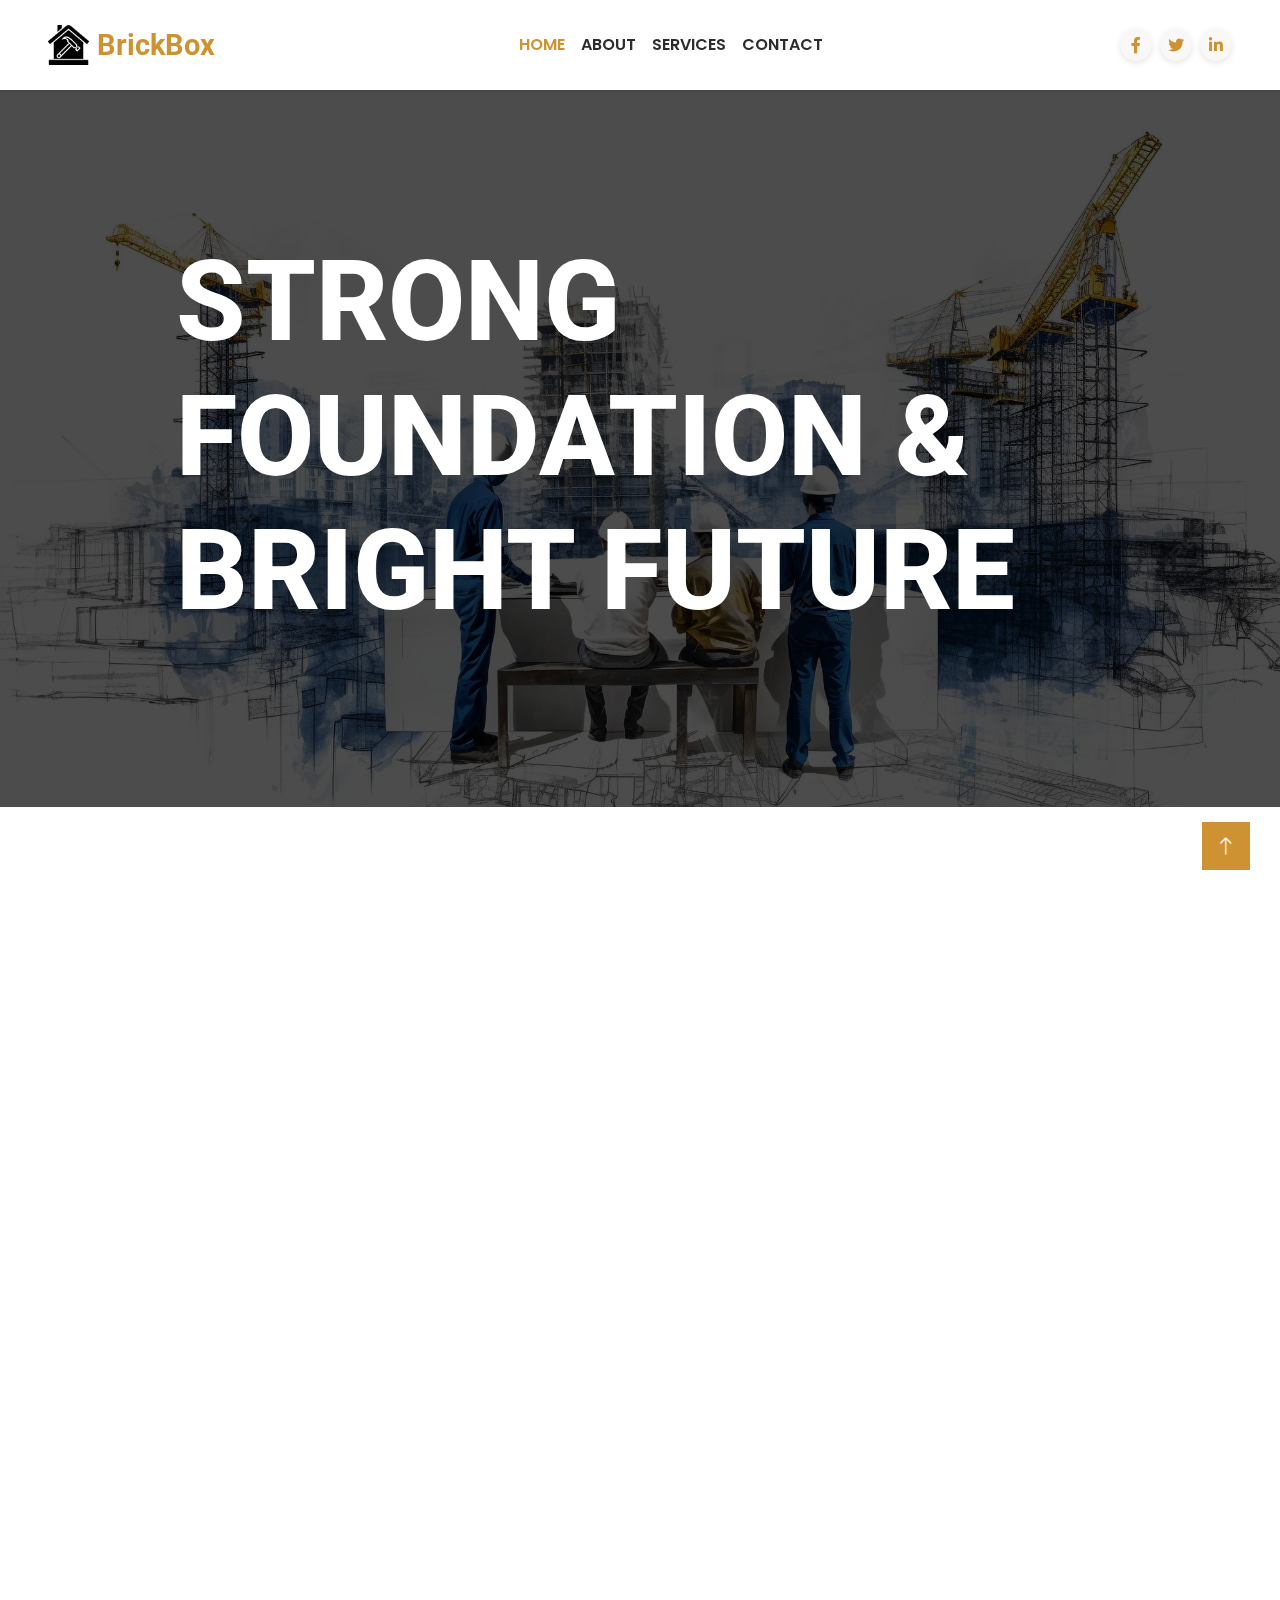
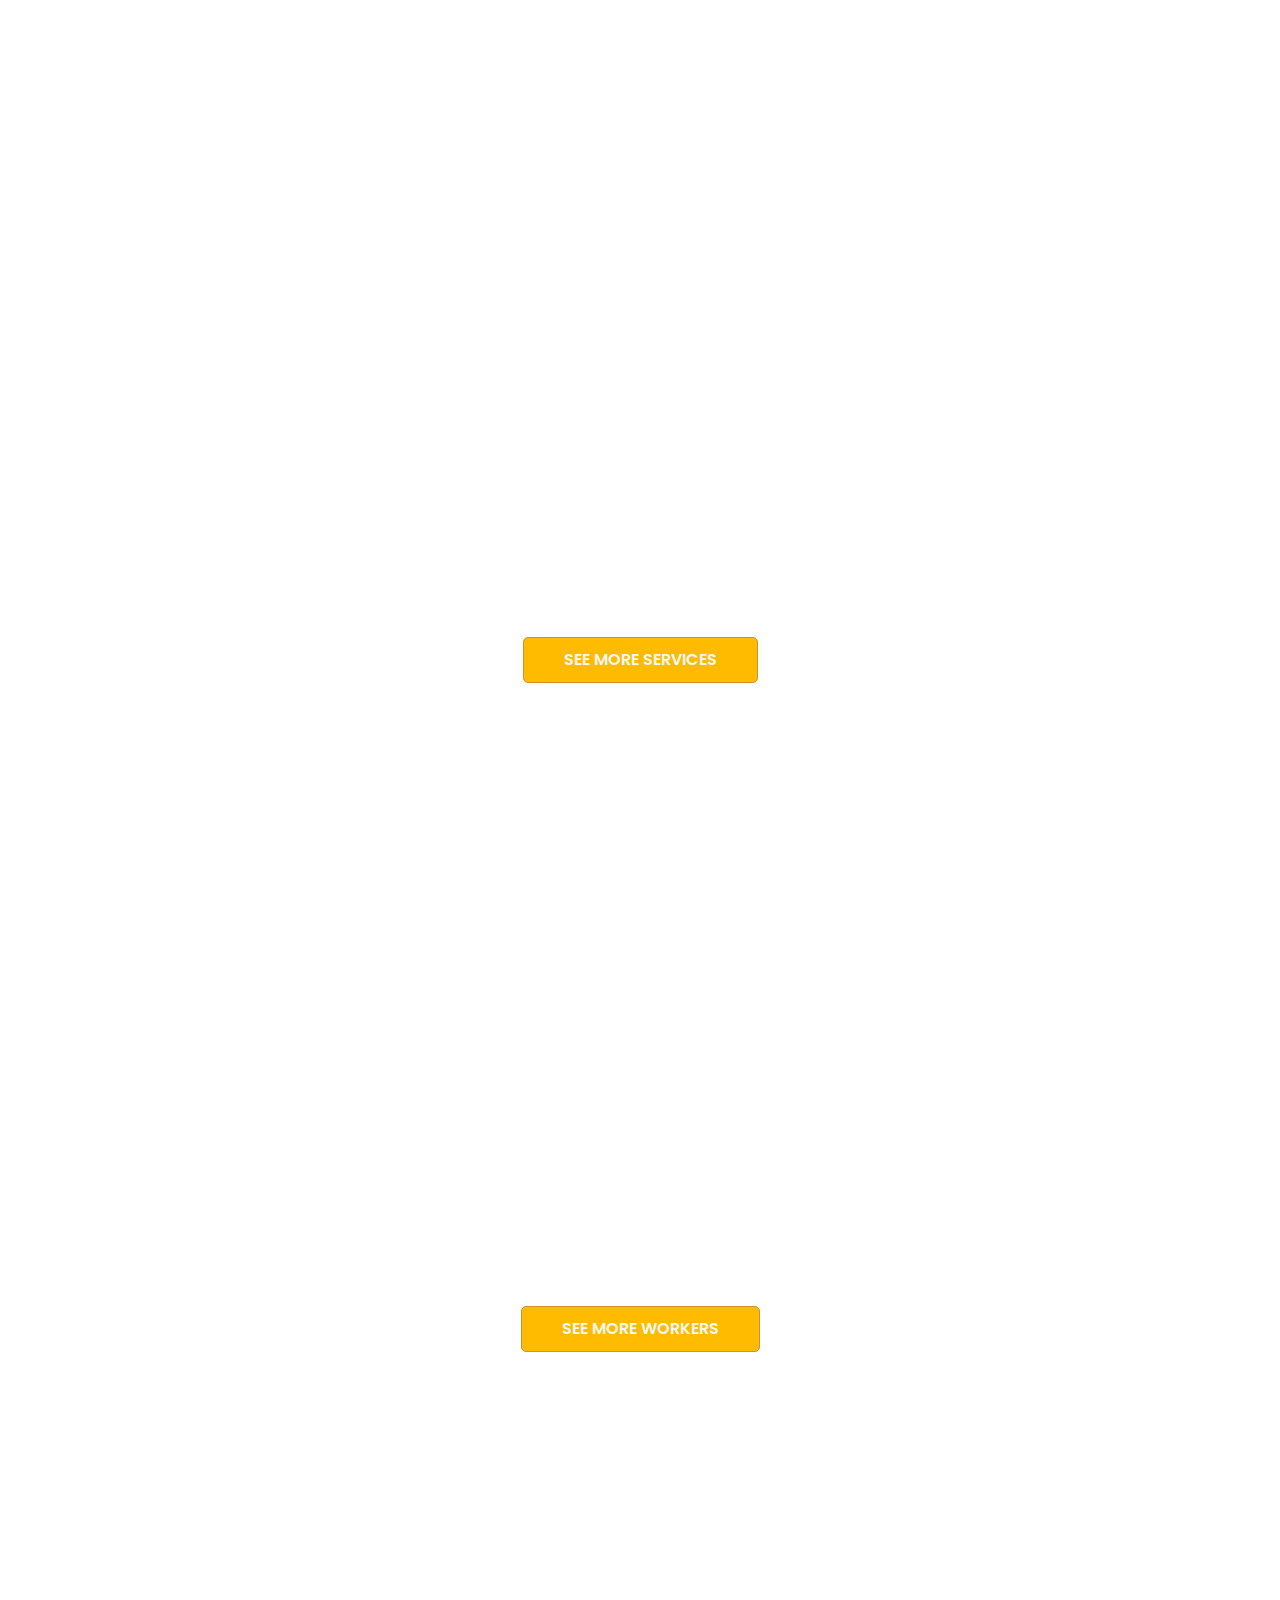
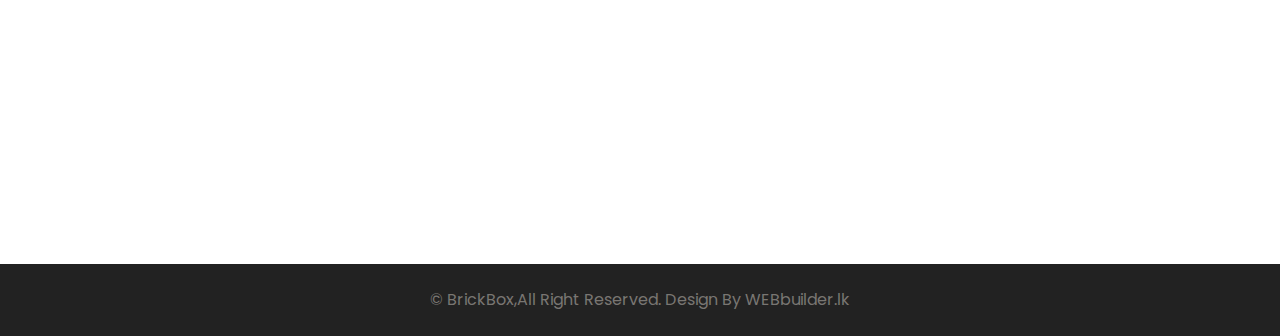
<file: index.html>
<!DOCTYPE html>
<html lang="en">

<head>
    <meta charset="utf-8">
    <title>BrickBox</title>
    <meta content="width=device-width, initial-scale=1.0" name="viewport">
    <meta content="" name="keywords">
    <meta content="" name="description">

    <!-- Favicon -->
    <link href="img/icon.jpg" rel="icon">

    <!-- Google Web Fonts -->
    <link rel="preconnect" href="https://fonts.googleapis.com">
    <link rel="preconnect" href="https://fonts.gstatic.com" crossorigin>
    <link href="https://fonts.googleapis.com/css2?family=Poppins:wght@400;600&family=Roboto:wght@700;800&display=swap"
        rel="stylesheet">

    <!-- Icon Font Stylesheet -->
    <link href="https://cdnjs.cloudflare.com/ajax/libs/font-awesome/5.10.0/css/all.min.css" rel="stylesheet">
    <link rel="stylesheet" href="https://cdn.jsdelivr.net/npm/bootstrap-icons@1.10.4/font/bootstrap-icons.css">

    <!-- Libraries Stylesheet -->
    <link href="lib/animate/animate.min.css" rel="stylesheet">
    <link href="lib/owlcarousel/assets/owl.carousel.min.css" rel="stylesheet">

    <!-- Customized Bootstrap Stylesheet -->
    <link href="css/bootstrap.min.css" rel="stylesheet">

    <!-- Template Stylesheet -->
    <link href="css/style.css" rel="stylesheet">
</head>

<body>
    <!-- Spinner Start -->
    <div id="spinner"
        class="show bg-white position-fixed translate-middle w-100 vh-100 top-50 start-50 d-flex align-items-center justify-content-center">
        <div class="spinner-border text-primary" role="status" style="width: 3rem; height: 3rem;"></div>
    </div>
    <!-- Spinner End -->

 
<!-- Combined Navbar Start -->
<nav class="navbar navbar-expand-lg navbar-light sticky-top bg-white shadow-sm px-4 px-lg-5">
    <!-- Logo & Brand -->
    <a  class="navbar-brand d-flex align-items-center">
        <img src="img/icon.jpg" alt="BrickBox Logo" style="height:40px; width:auto;" class="me-2">
        <h2 class="fw-bold m-0 text-primary">BrickBox</h2>
    </a>

    <!-- Navbar Toggler -->
    <button type="button" class="navbar-toggler" data-bs-toggle="collapse" data-bs-target="#navbarCollapse">
        <span class="navbar-toggler-icon"></span>
    </button>

    <!-- Navbar Links -->
    <div class="collapse navbar-collapse justify-content-center" id="navbarCollapse">
        <div class="navbar-nav">
            <a href="index.html" class="nav-item nav-link mx-2 active">Home</a>
            <a href="about.html" class="nav-item nav-link mx-2 ">About</a>
            <a href="service.html" class="nav-item nav-link mx-2">Services</a>
            <a href="contact.html" class="nav-item nav-link mx-2 ">Contact</a>
        </div>
    </div>

    <!-- Social Icons (Right Side, Hidden on Mobile) -->
    <div class="d-none d-lg-flex align-items-center ms-auto">
        <a class="btn btn-sm-square btn-light text-primary ms-2" href="#"><i class="fab fa-facebook-f"></i></a>
        <a class="btn btn-sm-square btn-light text-primary ms-2" href="#"><i class="fab fa-twitter"></i></a>
        <a class="btn btn-sm-square btn-light text-primary ms-2" href="#"><i class="fab fa-linkedin-in"></i></a>
    </div>
</nav>
<!-- Combined Navbar End -->


    <!-- Carousel Start -->
    <div class="container-fluid p-0 mb-6 wow fadeIn" data-wow-delay="0.1s">
        <div id="header-carousel" class="carousel slide" data-bs-ride="carousel">
            <div class="carousel-inner">
                <div class="carousel-item active">
                    <img class="w-100" src="img/ba.avif" alt="Image">
                    <div class="carousel-caption">
                        <h1 class="display-1 text-uppercase text-white mb-4 animated zoomIn">Strong Foundation & Bright Future
                        </h1>
                    </div>
                </div>
            </div>
        </div>
    </div>
    <!-- Carousel End -->


    <!-- About Start -->
    <div class="container-fluid pt-6 pb-6">
        <div class="container">
            <div class="row g-5">
                <div class="col-lg-6 wow fadeIn" data-wow-delay="0.1s">
                    <div class="about-img">
                        <img class="img-fluid w-100" src="img/ks.webp">
                    </div>
                </div>
                <div class="col-lg-6 wow fadeIn" data-wow-delay="0.5s">
                    <h1 class="display-6 text-uppercase mb-4">Ultimate Welding and Quality Construction Solutions</h1>
                    <p class="mb-4">We provide ultimate welding and quality construction solutions with precision, durability, and excellence. Our skilled team ensures strong, lasting results for all your projects. Trust us to build your vision into reality.</p>
                    <div class="row g-5 mb-4">
                        <div class="col-sm-6">
                            <div class="d-flex align-items-center">
                                <div class="flex-shrink-0 btn-xl-square bg-light me-3">
                                    <i class="fa fa-users-cog fa-2x text-primary"></i>
                                </div>
                                <h5 class="lh-base text-uppercase mb-0">Certified Expert & Team</h5>
                            </div>
                        </div>
                        <div class="col-sm-6">
                            <div class="d-flex align-items-center">
                                <div class="flex-shrink-0 btn-xl-square bg-light me-3">
                                    <i class="fa fa-tachometer-alt fa-2x text-primary"></i>
                                </div>
                                <h5 class="lh-base text-uppercase mb-0">Fast & Reliable Services</h5>
                            </div>
                        </div>
                    </div>
                    <div class="border border-5 border-primary p-4 text-center mt-4">
                        <h4 class="lh-base text-uppercase mb-0">We’re Good in All  Construction Works Using Quality Welding Tools</h4>
                    </div>
                </div>
            </div>
        </div>
    </div>
    <!-- About End -->


    <!-- Service Start -->
<div class="container-fluid service pt-6 pb-6">
    <div class="container">
        <div class="text-center mx-auto wow fadeInUp" data-wow-delay="0.1s" style="max-width: 600px;">
            <h1 class="display-6 text-uppercase mb-5">Reliable & High-Quality Welding Services</h1>
        </div>
        <div class="row g-4">
            <div class="col-lg-3 col-md-6 wow fadeInUp" data-wow-delay="0.1s">
                <div class="service-item h-100">
                    <div class="service-inner pb-5">
                        <img class="service-img" src="img/01.webp" alt="">
                        <div class="service-text px-5 pt-4">
                            <h5 class="text-uppercase">Residential Construction</h5>
                            <p>We build houses, apartments, and other residential buildings with strong quality and modern designs.</p>
                        </div>
                    </div>
                </div>
            </div>
            <div class="col-lg-3 col-md-6 wow fadeInUp" data-wow-delay="0.2s">
                <div class="service-item h-100">
                    <div class="service-inner pb-5">
                        <img class="service-img" src="img/02.webp" alt="">
                        <div class="service-text px-5 pt-4">
                            <h5 class="text-uppercase">Commercial Construction</h5>
                            <p>We construct shops, showrooms, offices, and other business buildings with professional finishing.</p>
                        </div>
                    </div>
                </div>
            </div>
            <div class="col-lg-3 col-md-6 wow fadeInUp" data-wow-delay="0.3s">
                <div class="service-item h-100">
                    <div class="service-inner pb-5">
                        <img class="service-img" src="img/03.webp" alt="">
                        <div class="service-text px-5 pt-4">
                            <h5 class="text-uppercase">Industrial Construction</h5>
                            <p>We provide construction for factories, industries, and large-scale production units with durability.</p>
                        </div>
                    </div>
                </div>
            </div>
            <div class="col-lg-3 col-md-6 wow fadeInUp" data-wow-delay="0.4s">
                <div class="service-item h-100">
                    <div class="service-inner pb-5">
                        <img class="service-img" src="img/04.webp" alt="">
                        <div class="service-text px-5 pt-4">
                            <h5 class="text-uppercase">Road & Bridge Construction</h5>
                            <p>We build safe and long-lasting roads, bridges, and public infrastructures.</p>
                        </div>
                    </div>
                </div>
            </div>
          
            
              
            <div class="see-more-container text-center mt-4">
    <a href="service.html" class="see-more-btn btn btn-primary">See More Services</a>
</div>
           
        </div>
    </div>
</div>


    <!-- Service End -->


    


   <!-- Team Start -->
    <div class="container-fluid team pt-6 pb-6">
        <div class="container">
            <div class="text-center mx-auto wow fadeInUp" data-wow-delay="0.1s" style="max-width: 600px;">
                <h1 class="display-6 text-uppercase mb-5">Meet Our Professional & Experienced Construction Workers </h1>
            </div>
            <div class="row g-4">
                <div class="col-lg-3 col-md-6 wow fadeInUp" data-wow-delay="0.3s">
                    <div class="team-item">
                        <div class="position-relative overflow-hidden">
                            <img class="img-fluid w-100" src="img/001.webp" alt="">
                          
                        </div>
                        <div class="text-center p-4">
                            
                            <span>Mason</span>
                        </div>
                    </div>
                </div>
                <div class="col-lg-3 col-md-6 wow fadeInUp" data-wow-delay="0.4s">
                    <div class="team-item">
                        <div class="position-relative overflow-hidden">
                            <img class="img-fluid w-100" src="img/002.webp" alt="">
                           
                        </div>
                        <div class="text-center p-4">
                           
                            <span>Carpenter</span>
                        </div>
                    </div>
                </div>
                <div class="col-lg-3 col-md-6 wow fadeInUp" data-wow-delay="0.5s">
                    <div class="team-item">
                        <div class="position-relative overflow-hidden">
                            <img class="img-fluid w-100" src="img/003.jpg" alt="">
                           
                        </div>
                        <div class="text-center p-4">
                            
                            <span>Electrician</span>
                        </div>
                    </div>
                </div>
                <div class="col-lg-3 col-md-6 wow fadeInUp" data-wow-delay="0.6s">
                    <div class="team-item">
                        <div class="position-relative overflow-hidden">
                            <img class="img-fluid w-100" src="img/004.webp" alt="">
                          
                        </div>
                        <div class="text-center p-4">
                           
                            <span>Painter</span>
                        </div>
                    </div>
                </div>

                     
            <div class="see-more-container text-center mt-4">
    <a href="display-6 text-uppercase mb-5" class="see-more-btn btn btn-primary">See More Workers</a>
</div>

            </div>
        </div>
    </div>
    <!-- Team End -->


    




    <!-- Footer Start -->
    <div class="container-fluid bg-dark footer py-5 wow fadeIn" data-wow-delay="0.1s">
        <div class="container py-5">
            <div class="row g-5">
                <div class="col-lg-3 col-md-6">
                    <h5 class="text-uppercase text-light mb-4">Our Office</h5>
                    <small class="ms-4"><i class="fa fa-map-marker-alt me-3"></i>116 Street,Thinnaveli,Jaffna</small>
                    <small class="ms-4"><i class="fa fa-envelope me-3"></i>BrickBox16@gmail.com</small><br>
                    <small class="ms-4"><i class="fa fa-phone-alt me-3"></i>+0771421895</small>
                    <div class="d-flex pt-3">
                        <a class="btn btn-square btn-light me-2" href=""><i
                                class="fab fa-twitter"></i></a>
                        <a class="btn btn-square btn-light me-2" href=""><i
                                class="fab fa-facebook-f"></i></a>
                        <a class="btn btn-square btn-light me-2" href=""><i
                                class="fab fa-youtube"></i></a>
                        <a class="btn btn-square btn-light me-2" href=""><i
                                class="fab fa-linkedin-in"></i></a>
                    </div>
                </div>
               <div class="col-lg-3 col-md-6">
                    <h5 class="text-uppercase text-light mb-4">Quick Links</h5>
                    <a class="btn btn-link" href="index.html">Home</a>
                    <a class="btn btn-link" href="about.html">About Us</a>
                    <a class="btn btn-link" href="service.html">Our Services</a>
                    <a class="btn btn-link" href="contact.html">Contact Us</a>
                    
                    
                    
                </div>
                <div class="col-lg-3 col-md-6">
                    <h5 class="text-uppercase text-light mb-4">Business Hours</h5>
                    <p class="text-uppercase mb-0">Monday - Friday</p>
                    <p>09:00 am - 07:00 pm</p>
                    <p class="text-uppercase mb-0">Saturday</p>
                    <p>09:00 am - 12:00 pm</p>
                    <p class="text-uppercase mb-0">Sunday</p>
                    <p>Closed</p>
                </div>
                <div class="col-lg-3 col-md-6">
                    <h5 class="text-uppercase text-light mb-4">Gallery</h5>
                    <div class="row g-1">
                        <div class="col-4">
                            <img class="img-fluid" src="img/01.webp" alt="">
                        </div>
                        <div class="col-4">
                            <img class="img-fluid" src="img/02.webp" alt="">
                        </div>
                        <div class="col-4">
                            <img class="img-fluid" src="img/03.webp" alt="">
                        </div>
                        <div class="col-4">
                            <img class="img-fluid" src="img/04.webp" alt="">
                        </div>
                        <div class="col-4">
                            <img class="img-fluid" src="img/05.jpg" alt="">
                        </div>
                        <div class="col-4">
                            <img class="img-fluid" src="img/06.jpg" alt="">
                        </div>
                    </div>
                </div>
            </div>
        </div>
    </div>
    <!-- Footer End -->


    <!-- Copyright Start -->
   <div class="container-fluid text-body copyright py-4">
    <div class="container">
        <div class="row">
            <div class="col-12 text-center">
               &copy; <a >BrickBox</a>,All Right Reserved. Design By WEBbuilder.lk
            </div>
        </div>
    </div>
</div>

    <!-- Copyright End -->


    <!-- Back to Top -->
    <a href="#" class="btn btn-lg btn-primary btn-lg-square back-to-top"><i
            class="bi bi-arrow-up"></i></a>


    <!-- JavaScript Libraries -->
    <script src="https://ajax.googleapis.com/ajax/libs/jquery/3.6.1/jquery.min.js"></script>
    <script src="https://cdn.jsdelivr.net/npm/bootstrap@5.0.0/dist/js/bootstrap.bundle.min.js"></script>
    <script src="lib/wow/wow.min.js"></script>
    <script src="lib/easing/easing.min.js"></script>
    <script src="lib/waypoints/waypoints.min.js"></script>
    <script src="lib/counterup/counterup.min.js"></script>
    <script src="lib/owlcarousel/owl.carousel.min.js"></script>

    <!-- Template Javascript -->
    <script src="js/main.js"></script>
</body>

</html>
</file>
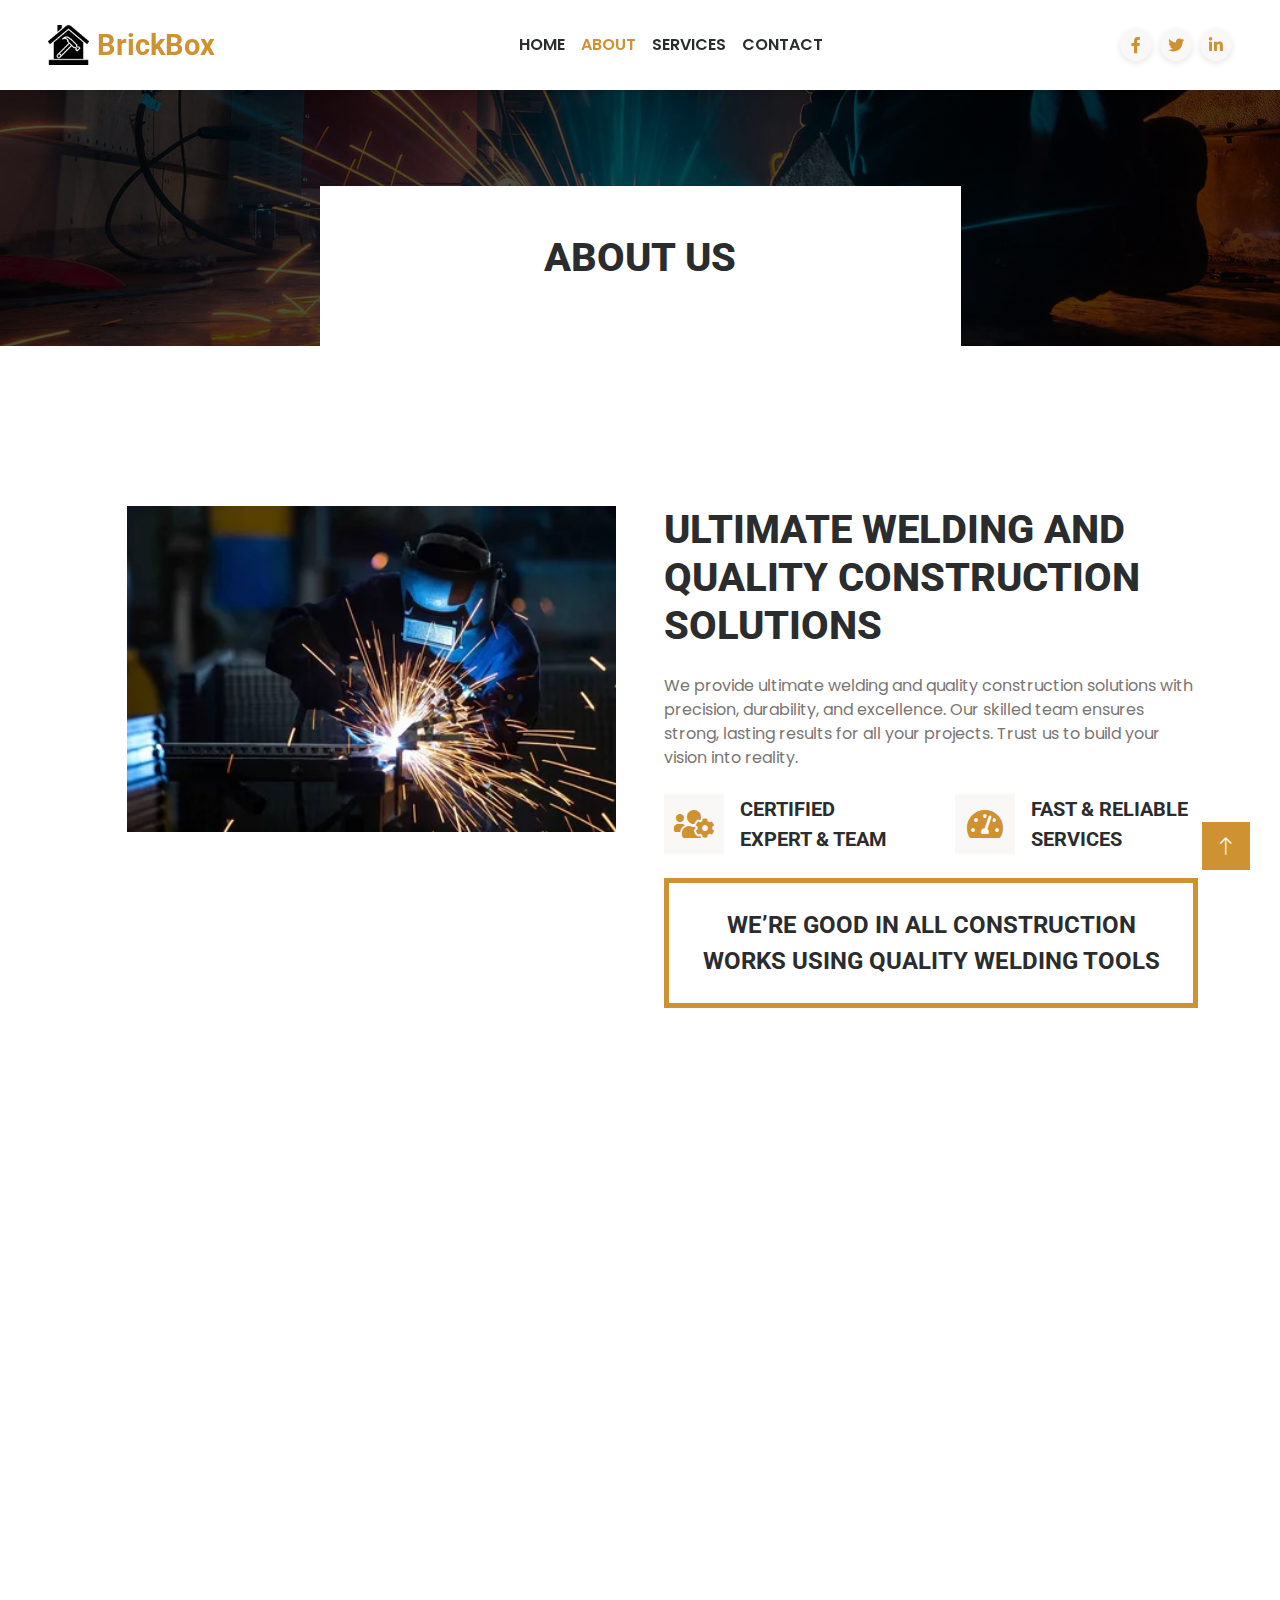
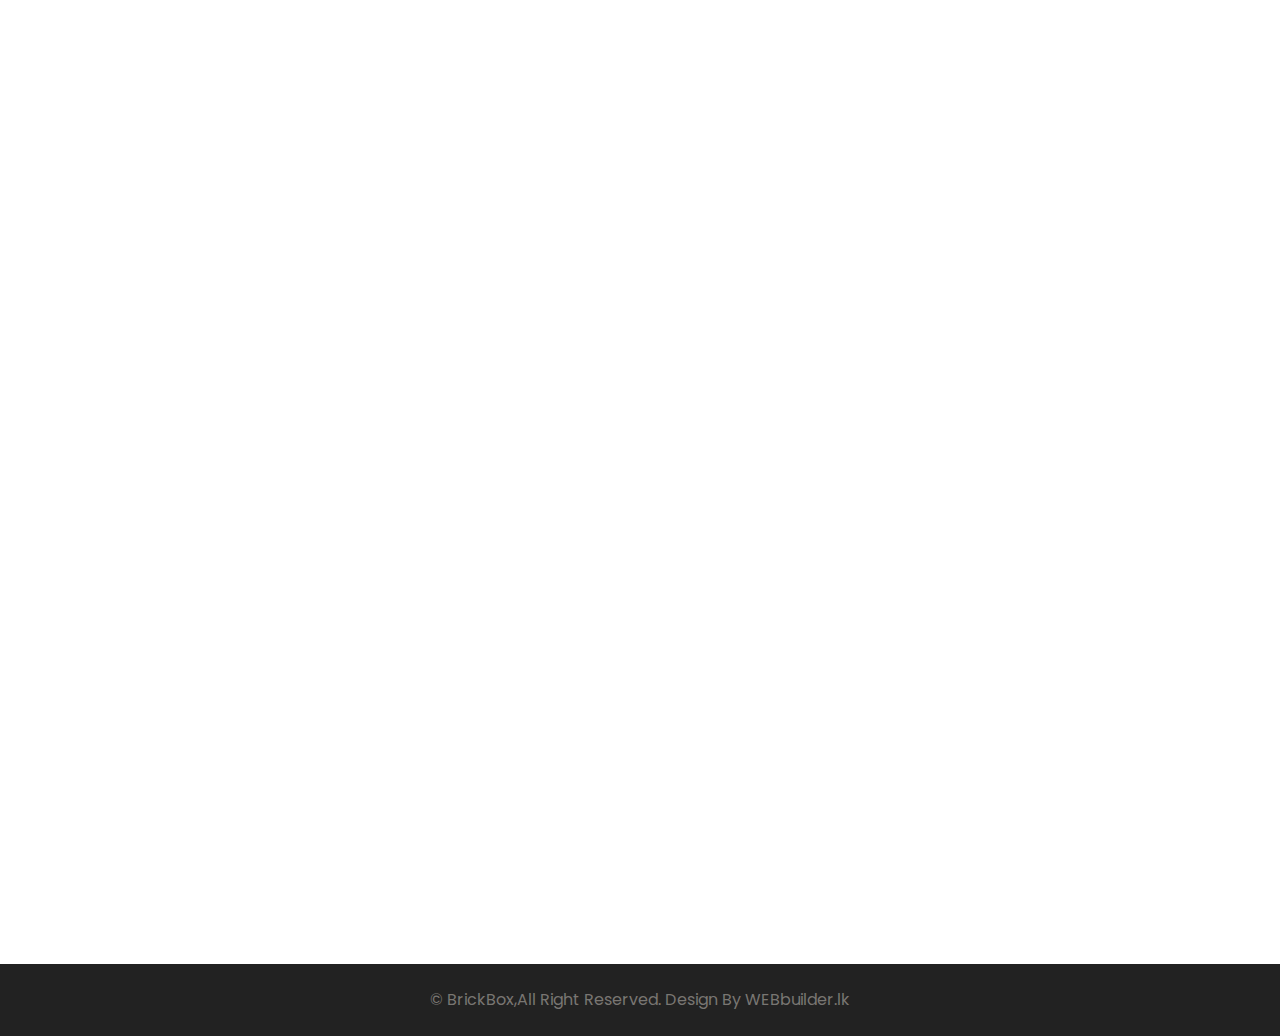
<file: about.html>
<!DOCTYPE html>
<html lang="en">

<head>
    <meta charset="utf-8">
    <title>BrickBox</title>
    <meta content="width=device-width, initial-scale=1.0" name="viewport">
    <meta content="" name="keywords">
    <meta content="" name="description">

    <!-- Favicon -->
    <link href="img/icon.jpg" rel="icon">

    <!-- Google Web Fonts -->
    <link rel="preconnect" href="https://fonts.googleapis.com">
    <link rel="preconnect" href="https://fonts.gstatic.com" crossorigin>
    <link href="https://fonts.googleapis.com/css2?family=Poppins:wght@400;600&family=Roboto:wght@700;800&display=swap"
        rel="stylesheet">

    <!-- Icon Font Stylesheet -->
    <link href="https://cdnjs.cloudflare.com/ajax/libs/font-awesome/5.10.0/css/all.min.css" rel="stylesheet">
    <link rel="stylesheet" href="https://cdn.jsdelivr.net/npm/bootstrap-icons@1.10.4/font/bootstrap-icons.css">

    <!-- Libraries Stylesheet -->
    <link href="lib/animate/animate.min.css" rel="stylesheet">
    <link href="lib/owlcarousel/assets/owl.carousel.min.css" rel="stylesheet">

    <!-- Customized Bootstrap Stylesheet -->
    <link href="css/bootstrap.min.css" rel="stylesheet">

    <!-- Template Stylesheet -->
    <link href="css/style.css" rel="stylesheet">
</head>

<body>
    <!-- Spinner Start -->
    <div id="spinner"
        class="show bg-white position-fixed translate-middle w-100 vh-100 top-50 start-50 d-flex align-items-center justify-content-center">
        <div class="spinner-border text-primary" role="status" style="width: 3rem; height: 3rem;"></div>
    </div>
    <!-- Spinner End -->


  
<!-- Combined Navbar Start -->
<nav class="navbar navbar-expand-lg navbar-light sticky-top bg-white shadow-sm px-4 px-lg-5">
    <!-- Logo & Brand -->
    <a  class="navbar-brand d-flex align-items-center">
        <img src="img/icon.jpg" alt="BrickBox Logo" style="height:40px; width:auto;" class="me-2">
        <h2 class="fw-bold m-0 text-primary">BrickBox</h2>
    </a>

    <!-- Navbar Toggler -->
    <button type="button" class="navbar-toggler" data-bs-toggle="collapse" data-bs-target="#navbarCollapse">
        <span class="navbar-toggler-icon"></span>
    </button>

    <!-- Navbar Links -->
    <div class="collapse navbar-collapse justify-content-center" id="navbarCollapse">
        <div class="navbar-nav">
            <a href="index.html" class="nav-item nav-link mx-2 ">Home</a>
            <a href="about.html" class="nav-item nav-link mx-2 active">About</a>
            <a href="service.html" class="nav-item nav-link mx-2">Services</a>
            <a href="contact.html" class="nav-item nav-link mx-2 ">Contact</a>
        </div>
    </div>

    <!-- Social Icons (Right Side, Hidden on Mobile) -->
    <div class="d-none d-lg-flex align-items-center ms-auto">
        <a class="btn btn-sm-square btn-light text-primary ms-2" href="#"><i class="fab fa-facebook-f"></i></a>
        <a class="btn btn-sm-square btn-light text-primary ms-2" href="#"><i class="fab fa-twitter"></i></a>
        <a class="btn btn-sm-square btn-light text-primary ms-2" href="#"><i class="fab fa-linkedin-in"></i></a>
    </div>
</nav>
<!-- Combined Navbar End -->


    <!-- Page Header Start -->
    <div class="container-fluid page-header pt-5 mb-6 wow fadeIn" data-wow-delay="0.1s">
        <div class="container text-center pt-5">
            <div class="row justify-content-center">
                <div class="col-lg-7">
                    <div class="bg-white p-5">
                        <h1 class="display-6 text-uppercase mb-3 animated slideInDown">About Us</h1>
                      
                    </div>
                </div>
            </div>
        </div>
    </div>
    <!-- Page Header End -->


      <!-- About Start -->
    <div class="container-fluid pt-6 pb-6">
        <div class="container">
            <div class="row g-5">
                <div class="col-lg-6 wow fadeIn" data-wow-delay="0.1s">
                    <div class="about-img">
                        <img class="img-fluid w-100" src="img/ks.webp">
                    </div>
                </div>
                <div class="col-lg-6 wow fadeIn" data-wow-delay="0.5s">
                    <h1 class="display-6 text-uppercase mb-4">Ultimate Welding and Quality Construction Solutions</h1>
                    <p class="mb-4">We provide ultimate welding and quality construction solutions with precision, durability, and excellence. Our skilled team ensures strong, lasting results for all your projects. Trust us to build your vision into reality.</p>
                    <div class="row g-5 mb-4">
                        <div class="col-sm-6">
                            <div class="d-flex align-items-center">
                                <div class="flex-shrink-0 btn-xl-square bg-light me-3">
                                    <i class="fa fa-users-cog fa-2x text-primary"></i>
                                </div>
                                <h5 class="lh-base text-uppercase mb-0">Certified Expert & Team</h5>
                            </div>
                        </div>
                        <div class="col-sm-6">
                            <div class="d-flex align-items-center">
                                <div class="flex-shrink-0 btn-xl-square bg-light me-3">
                                    <i class="fa fa-tachometer-alt fa-2x text-primary"></i>
                                </div>
                                <h5 class="lh-base text-uppercase mb-0">Fast & Reliable Services</h5>
                            </div>
                        </div>
                    </div>
                    <div class="border border-5 border-primary p-4 text-center mt-4">
                        <h4 class="lh-base text-uppercase mb-0">We’re Good in All  Construction Works Using Quality Welding Tools</h4>
                    </div>
                </div>
            </div>
        </div>
    </div>
    <!-- About End -->


   


     <!-- Team Start -->
<div class="container-fluid team pt-6 pb-6">
    <div class="container">
        <div class="text-center mx-auto wow fadeInUp" data-wow-delay="0.1s" style="max-width: 600px;">
            <h1 class="display-6 text-uppercase mb-5">Meet Our Professional & Experienced Construction Workers</h1>
        </div>
        <div class="row g-4">
            <!-- Team Member Cards -->
            <div class="col-lg-3 col-md-6 wow fadeInUp" data-wow-delay="0.1s">
                <div class="team-item h-100">
                    <div class="position-relative overflow-hidden">
                        <img class="img-fluid w-100 team-img" src="img/009.webp" alt="">
                    </div>
                    <div class="text-center p-4">
                        <span>Glazier</span>
                    </div>
                </div>
            </div>
            <div class="col-lg-3 col-md-6 wow fadeInUp" data-wow-delay="0.2s">
                <div class="team-item h-100">
                    <div class="position-relative overflow-hidden">
                        <img class="img-fluid w-100 team-img" src="img/010.webp" alt="">
                    </div>
                    <div class="text-center p-4">
                        <span>Waterproofing Worker</span>
                    </div>
                </div>
            </div>
            <div class="col-lg-3 col-md-6 wow fadeInUp" data-wow-delay="0.3s">
                <div class="team-item h-100">
                    <div class="position-relative overflow-hidden">
                        <img class="img-fluid w-100 team-img" src="img/011.webp" alt="">
                    </div>
                    <div class="text-center p-4">
                        <span>Scaffolder</span>
                    </div>
                </div>
            </div>
            <div class="col-lg-3 col-md-6 wow fadeInUp" data-wow-delay="0.4s">
                <div class="team-item h-100">
                    <div class="position-relative overflow-hidden">
                        <img class="img-fluid w-100 team-img" src="img/012.webp" alt="">
                    </div>
                    <div class="text-center p-4">
                        <span>Demolition Worker</span>
                    </div>
                </div>
            </div>
            <div class="col-lg-3 col-md-6 wow fadeInUp" data-wow-delay="0.5s">
                <div class="team-item h-100">
                    <div class="position-relative overflow-hidden">
                        <img class="img-fluid w-100 team-img" src="img/005.avif" alt="">
                    </div>
                    <div class="text-center p-4">
                        <span>Safety Officer</span>
                    </div>
                </div>
            </div>
            <div class="col-lg-3 col-md-6 wow fadeInUp" data-wow-delay="0.6s">
                <div class="team-item h-100">
                    <div class="position-relative overflow-hidden">
                        <img class="img-fluid w-100 team-img" src="img/006.jpg" alt="">
                    </div>
                    <div class="text-center p-4">
                        <span>Site Supervisor/Foreman</span>
                    </div>
                </div>
            </div>
            <div class="col-lg-3 col-md-6 wow fadeInUp" data-wow-delay="0.7s">
                <div class="team-item h-100">
                    <div class="position-relative overflow-hidden">
                        <img class="img-fluid w-100 team-img" src="img/007.webp" alt="">
                    </div>
                    <div class="text-center p-4">
                        <span>Architectural Draftsman</span>
                    </div>
                </div>
            </div>
            <div class="col-lg-3 col-md-6 wow fadeInUp" data-wow-delay="0.8s">
                <div class="team-item h-100">
                    <div class="position-relative overflow-hidden">
                        <img class="img-fluid w-100 team-img" src="img/008.jpg" alt="">
                    </div>
                    <div class="text-center p-4">
                        <span>Structural Engineer Assistant</span>
                    </div>
                </div>
            </div>
        </div>
    </div>
</div>
<!-- Team End -->


    


    
    <!-- Footer Start -->
    <div class="container-fluid bg-dark footer py-5 wow fadeIn" data-wow-delay="0.1s">
        <div class="container py-5">
            <div class="row g-5">
                <div class="col-lg-3 col-md-6">
                    <h5 class="text-uppercase text-light mb-4">Our Office</h5>
                    <small class="ms-4"><i class="fa fa-map-marker-alt me-3"></i>116 Street,Thinnaveli,Jaffna</small>
                    <small class="ms-4"><i class="fa fa-envelope me-3"></i>BrickBox16@gmail.com</small><br>
                    <small class="ms-4"><i class="fa fa-phone-alt me-3"></i>+0771421895</small>
                    <div class="d-flex pt-3">
                        <a class="btn btn-square btn-light me-2" href=""><i
                                class="fab fa-twitter"></i></a>
                        <a class="btn btn-square btn-light me-2" href=""><i
                                class="fab fa-facebook-f"></i></a>
                        <a class="btn btn-square btn-light me-2" href=""><i
                                class="fab fa-youtube"></i></a>
                        <a class="btn btn-square btn-light me-2" href=""><i
                                class="fab fa-linkedin-in"></i></a>
                    </div>
                </div>
                <div class="col-lg-3 col-md-6">
                    <h5 class="text-uppercase text-light mb-4">Quick Links</h5>
                  <a class="btn btn-link" href="index.html">Home</a>
                    <a class="btn btn-link" href="about.html">About Us</a>
                    <a class="btn btn-link" href="service.html">Our Services</a>
                    <a class="btn btn-link" href="contact.html">Contact Us</a>
                    
                    
                    
                </div>
                <div class="col-lg-3 col-md-6">
                    <h5 class="text-uppercase text-light mb-4">Business Hours</h5>
                    <p class="text-uppercase mb-0">Monday - Friday</p>
                    <p>09:00 am - 07:00 pm</p>
                    <p class="text-uppercase mb-0">Saturday</p>
                    <p>09:00 am - 12:00 pm</p>
                    <p class="text-uppercase mb-0">Sunday</p>
                    <p>Closed</p>
                </div>
                <div class="col-lg-3 col-md-6">
                    <h5 class="text-uppercase text-light mb-4">Gallery</h5>
                    <div class="row g-1">
                        <div class="col-4">
                            <img class="img-fluid" src="img/01.webp" alt="">
                        </div>
                        <div class="col-4">
                            <img class="img-fluid" src="img/02.webp" alt="">
                        </div>
                        <div class="col-4">
                            <img class="img-fluid" src="img/03.webp" alt="">
                        </div>
                        <div class="col-4">
                            <img class="img-fluid" src="img/04.webp" alt="">
                        </div>
                        <div class="col-4">
                            <img class="img-fluid" src="img/05.jpg" alt="">
                        </div>
                        <div class="col-4">
                            <img class="img-fluid" src="img/06.jpg" alt="">
                        </div>
                    </div>
                </div>
            </div>
        </div>
    </div>
    <!-- Footer End -->


    <!-- Copyright Start -->
   <div class="container-fluid text-body copyright py-4">
    <div class="container">
        <div class="row">
            <div class="col-12 text-center">
                &copy; <a >BrickBox</a>,All Right Reserved. Design By WEBbuilder.lk
            </div>
        </div>
    </div>
</div>

    <!-- Copyright End -->


    <!-- Back to Top -->
    <a href="#" class="btn btn-lg btn-primary btn-lg-square back-to-top"><i
            class="bi bi-arrow-up"></i></a>


    <!-- JavaScript Libraries -->
    <script src="https://ajax.googleapis.com/ajax/libs/jquery/3.6.1/jquery.min.js"></script>
    <script src="https://cdn.jsdelivr.net/npm/bootstrap@5.0.0/dist/js/bootstrap.bundle.min.js"></script>
    <script src="lib/wow/wow.min.js"></script>
    <script src="lib/easing/easing.min.js"></script>
    <script src="lib/waypoints/waypoints.min.js"></script>
    <script src="lib/counterup/counterup.min.js"></script>
    <script src="lib/owlcarousel/owl.carousel.min.js"></script>

    <!-- Template Javascript -->
    <script src="js/main.js"></script>
</body>

</html>
</file>
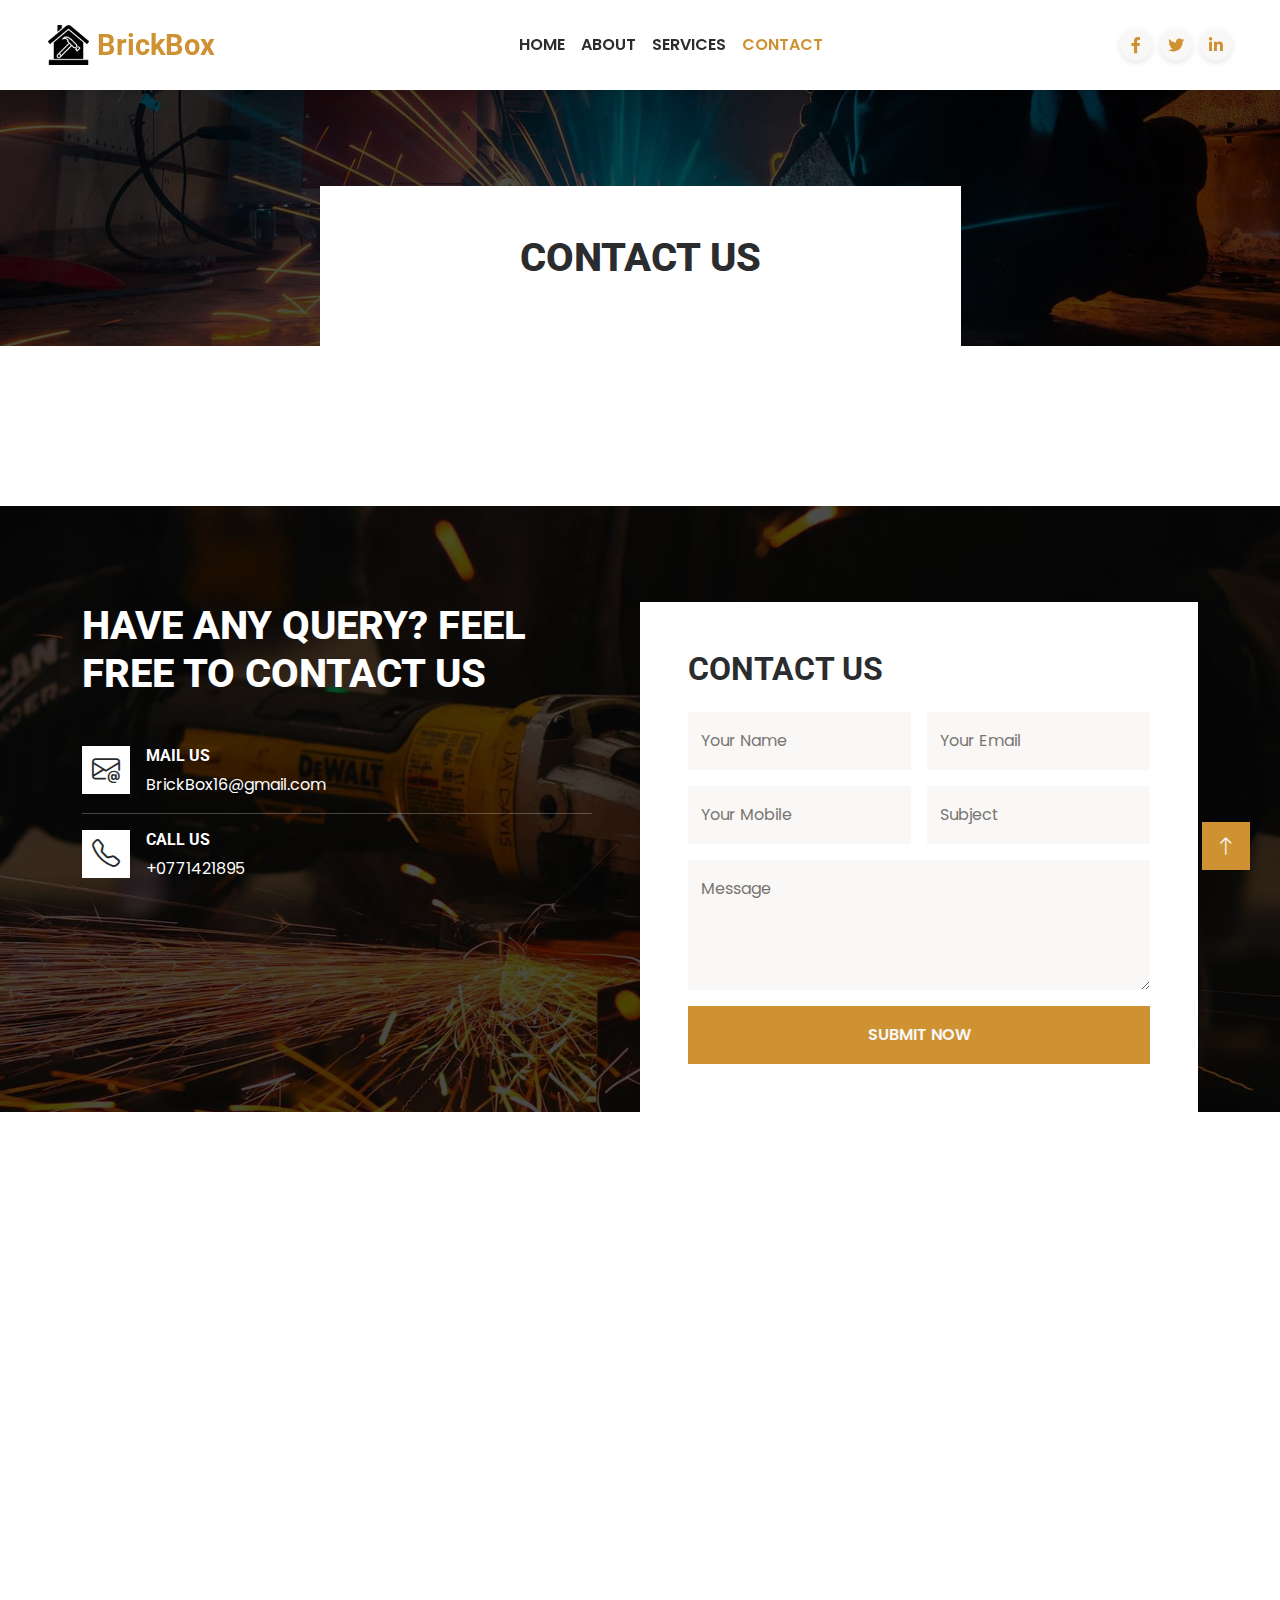
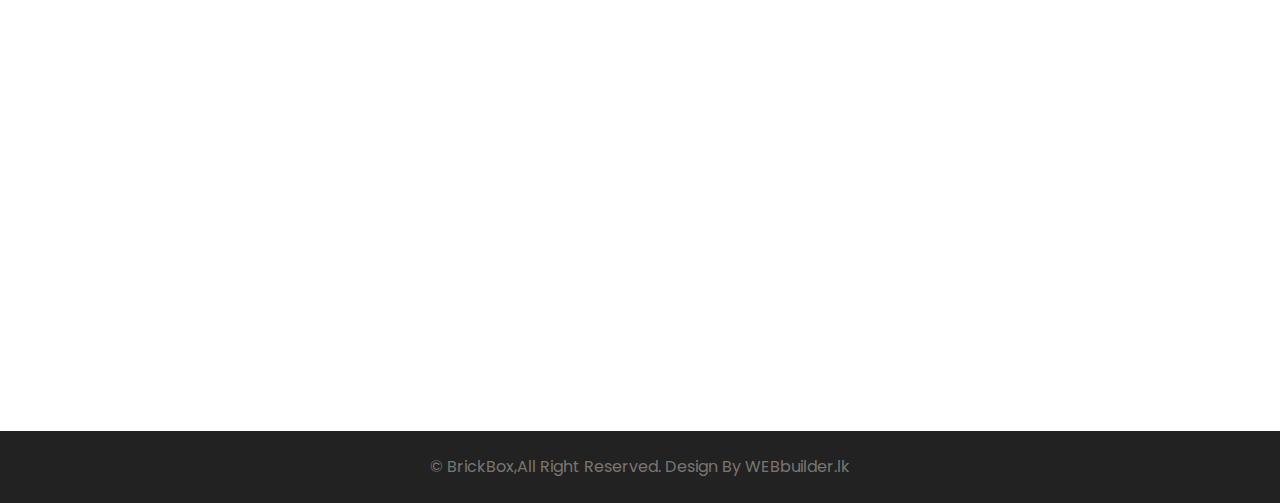
<file: contact.html>
<!DOCTYPE html>
<html lang="en">

<head>
    <meta charset="utf-8">
    <title>BrickBox</title>
    <meta content="width=device-width, initial-scale=1.0" name="viewport">
    <meta content="" name="keywords">
    <meta content="" name="description">

    <!-- Favicon -->
    <link href="img/icon.jpg" rel="icon">

    <!-- Google Web Fonts -->
    <link rel="preconnect" href="https://fonts.googleapis.com">
    <link rel="preconnect" href="https://fonts.gstatic.com" crossorigin>
    <link href="https://fonts.googleapis.com/css2?family=Poppins:wght@400;600&family=Roboto:wght@700;800&display=swap"
        rel="stylesheet">

    <!-- Icon Font Stylesheet -->
    <link href="https://cdnjs.cloudflare.com/ajax/libs/font-awesome/5.10.0/css/all.min.css" rel="stylesheet">
    <link rel="stylesheet" href="https://cdn.jsdelivr.net/npm/bootstrap-icons@1.10.4/font/bootstrap-icons.css">

    <!-- Libraries Stylesheet -->
    <link href="lib/animate/animate.min.css" rel="stylesheet">
    <link href="lib/owlcarousel/assets/owl.carousel.min.css" rel="stylesheet">

    <!-- Customized Bootstrap Stylesheet -->
    <link href="css/bootstrap.min.css" rel="stylesheet">

    <!-- Template Stylesheet -->
    <link href="css/style.css" rel="stylesheet">
</head>

<body>
    <!-- Spinner Start -->
    <div id="spinner"
        class="show bg-white position-fixed translate-middle w-100 vh-100 top-50 start-50 d-flex align-items-center justify-content-center">
        <div class="spinner-border text-primary" role="status" style="width: 3rem; height: 3rem;"></div>
    </div>
    <!-- Spinner End -->

<!-- Combined Navbar Start -->
<nav class="navbar navbar-expand-lg navbar-light sticky-top bg-white shadow-sm px-4 px-lg-5">
    <!-- Logo & Brand -->
    <a  class="navbar-brand d-flex align-items-center">
      <img src="img/icon.jpg" alt="BrickBox Logo" style="height:40px; width:auto;" class="me-2">
        <h2 class="fw-bold m-0 text-primary">BrickBox</h2>
    </a>

    <!-- Navbar Toggler -->
    <button type="button" class="navbar-toggler" data-bs-toggle="collapse" data-bs-target="#navbarCollapse">
        <span class="navbar-toggler-icon"></span>
    </button>

    <!-- Navbar Links -->
    <div class="collapse navbar-collapse justify-content-center" id="navbarCollapse">
        <div class="navbar-nav">
            <a href="index.html" class="nav-item nav-link mx-2">Home</a>
            <a href="about.html" class="nav-item nav-link mx-2">About</a>
            <a href="service.html" class="nav-item nav-link mx-2">Services</a>
            <a href="contact.html" class="nav-item nav-link mx-2 active">Contact</a>
        </div>
    </div>

    <!-- Social Icons (Right Side, Hidden on Mobile) -->
    <div class="d-none d-lg-flex align-items-center ms-auto">
        <a class="btn btn-sm-square btn-light text-primary ms-2" href="#"><i class="fab fa-facebook-f"></i></a>
        <a class="btn btn-sm-square btn-light text-primary ms-2" href="#"><i class="fab fa-twitter"></i></a>
        <a class="btn btn-sm-square btn-light text-primary ms-2" href="#"><i class="fab fa-linkedin-in"></i></a>
    </div>
</nav>
<!-- Combined Navbar End -->



    <!-- Page Header Start -->
    <div class="container-fluid page-header pt-5 mb-6 wow fadeIn" data-wow-delay="0.1s">
        <div class="container text-center pt-5">
            <div class="row justify-content-center">
                <div class="col-lg-7">
                    <div class="bg-white p-5">
                        <h1 class="display-6 text-uppercase mb-3 animated slideInDown">Contact Us</h1>
                     
                    </div>
                </div>
            </div>
        </div>
    </div>
    <!-- Page Header End -->


    <!-- Contact Start -->
    <div class="pt-6 pb-6">
        <div class="container-fluid appoinment py-5 wow fadeIn" data-wow-delay="0.1s">
            <div class="container pt-5">
                <div class="row gy-5 gx-0">
                    <div class="col-lg-6 pe-lg-5 wow fadeIn" data-wow-delay="0.3s">
                        <h1 class="display-6 text-uppercase text-white mb-4">Have Any Query? Feel Free To Contact Us
                        </h1>
                        <p class="text-white mb-5 wow fadeIn" data-wow-delay="0.4s"> 
                        <div class="d-flex align-items-start wow fadeIn" data-wow-delay="0.5s">
                            <div class="btn-lg-square bg-white">
                                <i class="bi bi-envelope-at text-dark fs-3"></i>
                            </div>
                            <div class="ms-3">
                                <h6 class="text-white text-uppercase">Mail Us</h6>
                                <span class="text-white">BrickBox16@gmail.com</span>
                            </div>
                        </div>
                        <hr class="bg-body">
                        <div class="d-flex align-items-start wow fadeIn" data-wow-delay="0.6s">
                            <div class="btn-lg-square bg-white">
                                <i class="bi bi-telephone text-dark fs-3"></i>
                            </div>
                            <div class="ms-3">
                                <h6 class="text-white text-uppercase">Call Us</h6>
                                <span class="text-white">+0771421895</span>
                            </div>
                        </div>
                    </div>
                    <div class="col-lg-6 mb-n5 wow fadeIn" data-wow-delay="0.7s">
                        <div class="bg-white p-5">
                            <h2 class="text-uppercase mb-4">Contact Us</h2>
                            <div class="row g-3">
                                <div class="col-sm-6">
                                    <div class="form-floating">
                                        <input type="text" class="form-control border-0 bg-light" id="name" placeholder="Your Name">
                                        <label for="name">Your Name</label>
                                    </div>
                                </div>
                                <div class="col-sm-6">
                                    <div class="form-floating">
                                        <input type="email" class="form-control border-0 bg-light" id="mail" placeholder="Your Email">
                                        <label for="mail">Your Email</label>
                                    </div>
                                </div>
                                <div class="col-sm-6">
                                    <div class="form-floating">
                                        <input type="text" class="form-control border-0 bg-light" id="mobile" placeholder="Your Mobile">
                                        <label for="mobile">Your Mobile</label>
                                    </div>
                                </div>
                                <div class="col-sm-6">
                                    <div class="form-floating">
                                        <input type="text" class="form-control border-0 bg-light" id="subject" placeholder="Subject">
                                        <label for="subject">Subject</label>
                                    </div>
                                </div>
                                <div class="col-12">
                                    <div class="form-floating">
                                        <textarea class="form-control border-0 bg-light" placeholder="Leave a message here" id="message"
                                            style="height: 130px"></textarea>
                                        <label for="message">Message</label>
                                    </div>
                                </div>
                                <div class="col-12 text-center">
                                    <button class="btn btn-primary w-100 py-3" type="submit">Submit Now</button>
                                </div>
                            </div>
                        </div>
                    </div>
                </div>
            </div>
        </div>
        <div class="container-fluid px-0 wow fadeInUp" data-wow-delay="0.5s">
    <iframe class="w-100"
    src="https://www.google.com/maps/embed?pb=!1m18!1m12!1m3!1d3932.9898962783773!2d80.00816257793862!3d9.681902665675157!2m3!1f0!2f0!3f0!3m2!1i1024!2i768!4f13.1!3m3!1m2!1s0x3afe540941ccc69b%3A0x195a7cb668a2635!2sThaddatheru%20Junction!5e0!3m2!1sen!2slk!4v1751608254414!5m2!1sen!2slk"
    width="600"
    height="400"
    style="border:0;"
    allowfullscreen=""
    loading="lazy"
    referrerpolicy="no-referrer-when-downgrade"></iframe>
</div>

    </div>
    <!-- Contact End -->



    
    <!-- Footer Start -->
    <div class="container-fluid bg-dark footer py-5 wow fadeIn" data-wow-delay="0.1s">
        <div class="container py-5">
            <div class="row g-5">
                <div class="col-lg-3 col-md-6">
                    <h5 class="text-uppercase text-light mb-4">Our Office</h5>
                    <small class="ms-4"><i class="fa fa-map-marker-alt me-3"></i>116 Street,Thinnaveli,Jaffna</small>
                    <small class="ms-4"><i class="fa fa-envelope me-3"></i>BrickBox16@gmail.com</small><br>
                    <small class="ms-4"><i class="fa fa-phone-alt me-3"></i>+0771421895</small>
                    <div class="d-flex pt-3">
                        <a class="btn btn-square btn-light me-2" href=""><i
                                class="fab fa-twitter"></i></a>
                        <a class="btn btn-square btn-light me-2" href=""><i
                                class="fab fa-facebook-f"></i></a>
                        <a class="btn btn-square btn-light me-2" href=""><i
                                class="fab fa-youtube"></i></a>
                        <a class="btn btn-square btn-light me-2" href=""><i
                                class="fab fa-linkedin-in"></i></a>
                    </div>
                </div>
                <div class="col-lg-3 col-md-6">
                    <h5 class="text-uppercase text-light mb-4">Quick Links</h5>
                    <a class="btn btn-link" href="index.html">Home</a>
                    <a class="btn btn-link" href="about.html">About Us</a>
                    <a class="btn btn-link" href="service.html">Our Services</a>
                    <a class="btn btn-link" href="contact.html">Contact Us</a>
                    
                    
                    
                </div>
                <div class="col-lg-3 col-md-6">
                    <h5 class="text-uppercase text-light mb-4">Business Hours</h5>
                    <p class="text-uppercase mb-0">Monday - Friday</p>
                    <p>09:00 am - 07:00 pm</p>
                    <p class="text-uppercase mb-0">Saturday</p>
                    <p>09:00 am - 12:00 pm</p>
                    <p class="text-uppercase mb-0">Sunday</p>
                    <p>Closed</p>
                </div>
                  <div class="col-lg-3 col-md-6">
                    <h5 class="text-uppercase text-light mb-4">Gallery</h5>
                    <div class="row g-1">
                        <div class="col-4">
                            <img class="img-fluid" src="img/01.webp" alt="">
                        </div>
                        <div class="col-4">
                            <img class="img-fluid" src="img/02.webp" alt="">
                        </div>
                        <div class="col-4">
                            <img class="img-fluid" src="img/03.webp" alt="">
                        </div>
                        <div class="col-4">
                            <img class="img-fluid" src="img/04.webp" alt="">
                        </div>
                        <div class="col-4">
                            <img class="img-fluid" src="img/05.jpg" alt="">
                        </div>
                        <div class="col-4">
                            <img class="img-fluid" src="img/06.jpg" alt="">
                        </div>
                    </div>
                </div>
            </div>
        </div>
    </div>
    <!-- Footer End -->


    <!-- Copyright Start -->
   <div class="container-fluid text-body copyright py-4">
    <div class="container">
        <div class="row">
            <div class="col-12 text-center">
                &copy; <a >BrickBox</a>,All Right Reserved. Design By WEBbuilder.lk
            </div>
        </div>
    </div>
</div>

    <!-- Copyright End -->


    <!-- Back to Top -->
    <a href="#" class="btn btn-lg btn-primary btn-lg-square back-to-top"><i
            class="bi bi-arrow-up"></i></a>


    <!-- JavaScript Libraries -->
    <script src="https://ajax.googleapis.com/ajax/libs/jquery/3.6.1/jquery.min.js"></script>
    <script src="https://cdn.jsdelivr.net/npm/bootstrap@5.0.0/dist/js/bootstrap.bundle.min.js"></script>
    <script src="lib/wow/wow.min.js"></script>
    <script src="lib/easing/easing.min.js"></script>
    <script src="lib/waypoints/waypoints.min.js"></script>
    <script src="lib/counterup/counterup.min.js"></script>
    <script src="lib/owlcarousel/owl.carousel.min.js"></script>

    <!-- Template Javascript -->
    <script src="js/main.js"></script>
</body>

</html>
</file>
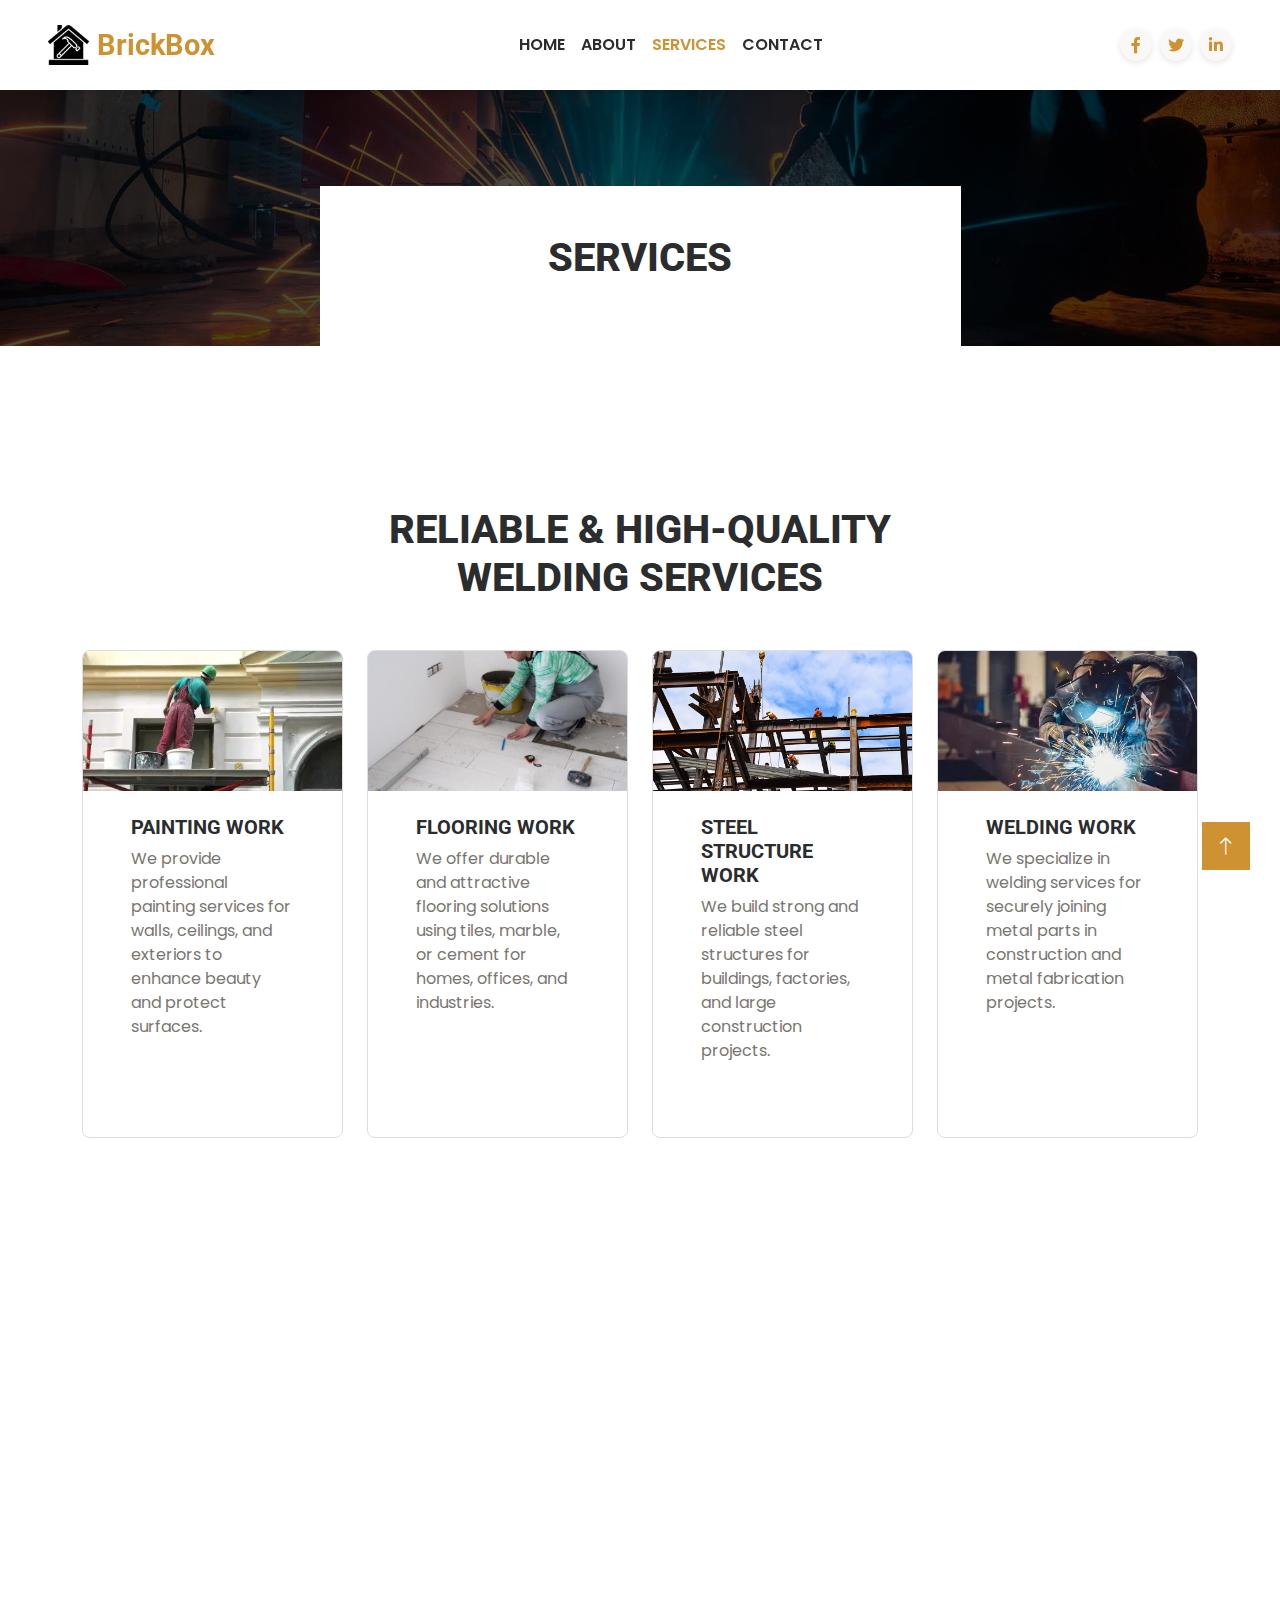
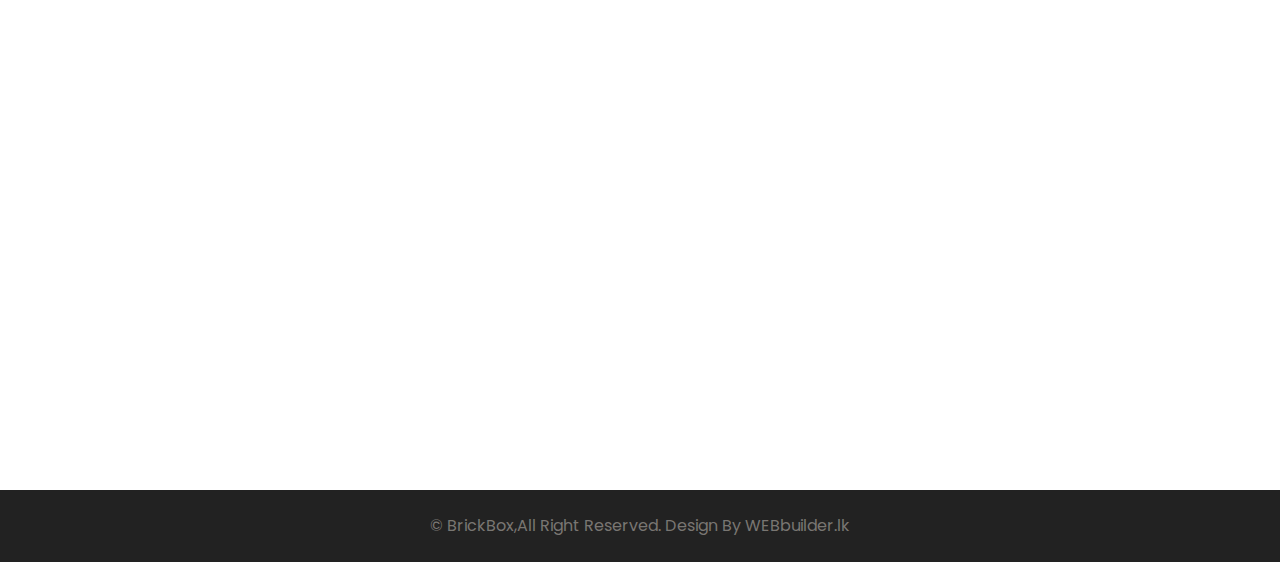
<file: service.html>
<!DOCTYPE html>
<html lang="en">

<head>
    <meta charset="utf-8">
    <title>BrickBox</title>
    <meta content="width=device-width, initial-scale=1.0" name="viewport">
    <meta content="" name="keywords">
    <meta content="" name="description">

    <!-- Favicon -->
    <link href="img/icon.jpg" rel="icon">

    <!-- Google Web Fonts -->
    <link rel="preconnect" href="https://fonts.googleapis.com">
    <link rel="preconnect" href="https://fonts.gstatic.com" crossorigin>
    <link href="https://fonts.googleapis.com/css2?family=Poppins:wght@400;600&family=Roboto:wght@700;800&display=swap"
        rel="stylesheet">

    <!-- Icon Font Stylesheet -->
    <link href="https://cdnjs.cloudflare.com/ajax/libs/font-awesome/5.10.0/css/all.min.css" rel="stylesheet">
    <link rel="stylesheet" href="https://cdn.jsdelivr.net/npm/bootstrap-icons@1.10.4/font/bootstrap-icons.css">

    <!-- Libraries Stylesheet -->
    <link href="lib/animate/animate.min.css" rel="stylesheet">
    <link href="lib/owlcarousel/assets/owl.carousel.min.css" rel="stylesheet">

    <!-- Customized Bootstrap Stylesheet -->
    <link href="css/bootstrap.min.css" rel="stylesheet">

    <!-- Template Stylesheet -->
    <link href="css/style.css" rel="stylesheet">
</head>

<body>
    <!-- Spinner Start -->
    <div id="spinner"
        class="show bg-white position-fixed translate-middle w-100 vh-100 top-50 start-50 d-flex align-items-center justify-content-center">
        <div class="spinner-border text-primary" role="status" style="width: 3rem; height: 3rem;"></div>
    </div>
    <!-- Spinner End -->


<!-- Combined Navbar Start -->
<nav class="navbar navbar-expand-lg navbar-light sticky-top bg-white shadow-sm px-4 px-lg-5">
    <!-- Logo & Brand -->
    <a class="navbar-brand d-flex align-items-center">
       <img src="img/icon.jpg" alt="BrickBox Logo" style="height:40px; width:auto;" class="me-2">
        <h2 class="fw-bold m-0 text-primary">BrickBox</h2>
    </a>

    <!-- Navbar Toggler -->
    <button type="button" class="navbar-toggler" data-bs-toggle="collapse" data-bs-target="#navbarCollapse">
        <span class="navbar-toggler-icon"></span>
    </button>

    <!-- Navbar Links -->
    <div class="collapse navbar-collapse justify-content-center" id="navbarCollapse">
        <div class="navbar-nav">
            <a href="index.html" class="nav-item nav-link mx-2">Home</a>
            <a href="about.html" class="nav-item nav-link mx-2">About</a>
            <a href="service.html" class="nav-item nav-link mx-2 active">Services</a>
            <a href="contact.html" class="nav-item nav-link mx-2 ">Contact</a>
        </div>
    </div>

    <!-- Social Icons (Right Side, Hidden on Mobile) -->
    <div class="d-none d-lg-flex align-items-center ms-auto">
        <a class="btn btn-sm-square btn-light text-primary ms-2" href="#"><i class="fab fa-facebook-f"></i></a>
        <a class="btn btn-sm-square btn-light text-primary ms-2" href="#"><i class="fab fa-twitter"></i></a>
        <a class="btn btn-sm-square btn-light text-primary ms-2" href="#"><i class="fab fa-linkedin-in"></i></a>
    </div>
</nav>
<!-- Combined Navbar End -->


    <!-- Page Header Start -->
    <div class="container-fluid page-header pt-5 mb-6 wow fadeIn" data-wow-delay="0.1s">
        <div class="container text-center pt-5">
            <div class="row justify-content-center">
                <div class="col-lg-7">
                    <div class="bg-white p-5">
                        <h1 class="display-6 text-uppercase mb-3 animated slideInDown">Services</h1>
                      
                    </div>
                </div>
            </div>
        </div>
    </div>
    <!-- Page Header End -->


    <!-- Service Start -->
   <div class="container-fluid service pt-6 pb-6">
    <div class="container">
        <div class="text-center mx-auto wow fadeInUp" data-wow-delay="0.1s" style="max-width: 600px;">
            <h1 class="display-6 text-uppercase mb-5">Reliable & High-Quality Welding Services</h1>
        </div>
        <div class="row g-4">
            <div class="col-lg-3 col-md-6 wow fadeInUp" data-wow-delay="0.1s">
                <div class="service-item h-100">
                    <div class="service-inner pb-5">
                        <img class="service-img" src="img/09.webp" alt="">
                        <div class="service-text px-5 pt-4">
                            <h5 class="text-uppercase">Painting Work </h5>
                            <p>We provide professional painting services for walls, ceilings, and exteriors to enhance beauty and protect surfaces.</p>
                        </div>
                    </div>
                </div>
            </div>
            <div class="col-lg-3 col-md-6 wow fadeInUp" data-wow-delay="0.2s">
                <div class="service-item h-100">
                    <div class="service-inner pb-5">
                        <img class="service-img" src="img/10.jpg" alt="">
                        <div class="service-text px-5 pt-4">
                            <h5 class="text-uppercase">Flooring Work</h5>
                            <p>We offer durable and attractive flooring solutions using tiles, marble, or cement for homes, offices, and industries.</p>
                        </div>
                    </div>
                </div>
            </div>
            <div class="col-lg-3 col-md-6 wow fadeInUp" data-wow-delay="0.3s">
                <div class="service-item h-100">
                    <div class="service-inner pb-5">
                        <img class="service-img" src="img/11.jpg" alt="">
                        <div class="service-text px-5 pt-4">
                            <h5 class="text-uppercase">Steel Structure Work</h5>
                            <p>We build strong and reliable steel structures for buildings, factories, and large construction projects.</p>
                        </div>
                    </div>
                </div>
            </div>
            <div class="col-lg-3 col-md-6 wow fadeInUp" data-wow-delay="0.4s">
                <div class="service-item h-100">
                    <div class="service-inner pb-5">
                        <img class="service-img" src="img/12.webp" alt="">
                        <div class="service-text px-5 pt-4">
                            <h5 class="text-uppercase">Welding Work</h5>
                            <p>We specialize in welding services for securely joining metal parts in construction and metal fabrication projects.</p>
                        </div>
                    </div>
                </div>
            </div>
            <div class="col-lg-3 col-md-6 wow fadeInUp" data-wow-delay="0.1s">
                <div class="service-item h-100">
                    <div class="service-inner pb-5">
                        <img class="service-img" src="img/05.jpg" alt="">
                        <div class="service-text px-5 pt-4">
                            <h5 class="text-uppercase">Masonry Work</h5>
                            <p>We expertly handle brickwork, plastering, and wall construction with strong foundations.</p>
                        </div>
                    </div>
                </div>
            </div>
            <div class="col-lg-3 col-md-6 wow fadeInUp" data-wow-delay="0.2s">
                <div class="service-item h-100">
                    <div class="service-inner pb-5">
                        <img class="service-img" src="img/06.jpg" alt="">
                        <div class="service-text px-5 pt-4">
                            <h5 class="text-uppercase">Carpentry Work</h5>
                            <p>We design and install quality wooden doors, windows, furniture, and interiors.</p>
                        </div>
                    </div>
                </div>
            </div>
            <div class="col-lg-3 col-md-6 wow fadeInUp" data-wow-delay="0.3s">
                <div class="service-item h-100">
                    <div class="service-inner pb-5">
                        <img class="service-img" src="img/07.webp" alt="">
                        <div class="service-text px-5 pt-4">
                            <h5 class="text-uppercase">Plumbing Work</h5>
                            <p>We provide professional water pipeline installations, repairs, and drainage works.</p>
                        </div>
                    </div>
                </div>
            </div>
            <div class="col-lg-3 col-md-6 wow fadeInUp" data-wow-delay="0.4s">
                <div class="service-item h-100">
                    <div class="service-inner pb-5">
                        <img class="service-img" src="img/08.jpeg" alt="">
                        <div class="service-text px-5 pt-4">
                            <h5 class="text-uppercase">Electrical Work</h5>
                            <p>We safely install and repair electrical wiring, lights, switches, and other systems.</p>
                        </div>
                    </div>
                </div>
            </div>
        </div>
    </div>
</div>
    <!-- Service End --> 
    <!-- Footer Start -->
    <div class="container-fluid bg-dark footer py-5 wow fadeIn" data-wow-delay="0.1s">
        <div class="container py-5">
            <div class="row g-5">
                <div class="col-lg-3 col-md-6">
                    <h5 class="text-uppercase text-light mb-4">Our Office</h5>
                    <small class="ms-4"><i class="fa fa-map-marker-alt me-3"></i>116 Street,Thinnaveli,Jaffna</small>
                    <small class="ms-4"><i class="fa fa-envelope me-3"></i>BrickBox16@gmail.com</small><br>
                    <small class="ms-4"><i class="fa fa-phone-alt me-3"></i>+0771421895</small>
                    <div class="d-flex pt-3">
                        <a class="btn btn-square btn-light me-2" href=""><i
                                class="fab fa-twitter"></i></a>
                        <a class="btn btn-square btn-light me-2" href=""><i
                                class="fab fa-facebook-f"></i></a>
                        <a class="btn btn-square btn-light me-2" href=""><i
                                class="fab fa-youtube"></i></a>
                        <a class="btn btn-square btn-light me-2" href=""><i
                                class="fab fa-linkedin-in"></i></a>
                    </div>
                </div>
              <div class="col-lg-3 col-md-6">
                    <h5 class="text-uppercase text-light mb-4">Quick Links</h5>
                    <a class="btn btn-link" href="index.html">Home</a>
                    <a class="btn btn-link" href="about.html">About Us</a>
                    <a class="btn btn-link" href="service.html">Our Services</a>
                    <a class="btn btn-link" href="contact.html">Contact Us</a>
                    
                    
                    
                </div>
                <div class="col-lg-3 col-md-6">
                    <h5 class="text-uppercase text-light mb-4">Business Hours</h5>
                    <p class="text-uppercase mb-0">Monday - Friday</p>
                    <p>09:00 am - 07:00 pm</p>
                    <p class="text-uppercase mb-0">Saturday</p>
                    <p>09:00 am - 12:00 pm</p>
                    <p class="text-uppercase mb-0">Sunday</p>
                    <p>Closed</p>
                </div>
                 <div class="col-lg-3 col-md-6">
                    <h5 class="text-uppercase text-light mb-4">Gallery</h5>
                    <div class="row g-1">
                        <div class="col-4">
                            <img class="img-fluid" src="img/01.webp" alt="">
                        </div>
                        <div class="col-4">
                            <img class="img-fluid" src="img/02.webp" alt="">
                        </div>
                        <div class="col-4">
                            <img class="img-fluid" src="img/03.webp" alt="">
                        </div>
                        <div class="col-4">
                            <img class="img-fluid" src="img/04.webp" alt="">
                        </div>
                        <div class="col-4">
                            <img class="img-fluid" src="img/05.jpg" alt="">
                        </div>
                        <div class="col-4">
                            <img class="img-fluid" src="img/06.jpg" alt="">
                        </div>
                    </div>
                </div>
            </div>
        </div>
    </div>
    <!-- Footer End -->


    <!-- Copyright Start -->
   <div class="container-fluid text-body copyright py-4">
    <div class="container">
        <div class="row">
            <div class="col-12 text-center">
                &copy; <a >BrickBox</a>,All Right Reserved. Design By WEBbuilder.lk
            </div>
        </div>
    </div>
</div>

    <!-- Copyright End -->


    <!-- Back to Top -->
    <a href="#" class="btn btn-lg btn-primary btn-lg-square back-to-top"><i
            class="bi bi-arrow-up"></i></a>


    <!-- JavaScript Libraries -->
    <script src="https://ajax.googleapis.com/ajax/libs/jquery/3.6.1/jquery.min.js"></script>
    <script src="https://cdn.jsdelivr.net/npm/bootstrap@5.0.0/dist/js/bootstrap.bundle.min.js"></script>
    <script src="lib/wow/wow.min.js"></script>
    <script src="lib/easing/easing.min.js"></script>
    <script src="lib/waypoints/waypoints.min.js"></script>
    <script src="lib/counterup/counterup.min.js"></script>
    <script src="lib/owlcarousel/owl.carousel.min.js"></script>

    <!-- Template Javascript -->
    <script src="js/main.js"></script>
</body>

</html>
</file>
<file: css/style.css>
/********** Template CSS **********/

.team-img {
    height: 250px;  /* Fixed same height for all images */
    width: 100%;
    object-fit: cover; /* Crop and fit image neatly */
}


.see-more-container {
    text-align: center;
    margin-top: 20px; /* மேலிருந்து இடைவெளி */
}

.see-more-btn {
    display: inline-block;
    padding: 10px 40px;
    background-color: #ffbb00; /* Button background color */
    color: #fff; /* Text color */
    text-decoration: none;
    border-radius: 5px; /* Rounded corners */
    font-weight: bold;
    transition: background-color 0.3s ease;
}

.see-more-btn:hover {
    background-color: #ffbb00; /* Hover color */
}

/* Navbar Logo Text Styling */
.navbar-brand h2 {
    font-size: 1.8rem;
    font-weight: 700;
    color: #0d6efd; /* Bootstrap primary color */
}

/* Navbar Links Styling */
.navbar-nav .nav-link {
    font-size: 1rem;
    font-weight: 500;
    color: #333;
    transition: 0.3s;
}

.navbar-nav .nav-link:hover,
.navbar-nav .nav-link.active {
    color: #0d6efd;
}

/* Social Icons Button Style */
.btn-sm-square {
    width: 36px;
    height: 36px;
    display: inline-flex;
    align-items: center;
    justify-content: center;
    border-radius: 50%;
    box-shadow: 0 2px 6px rgba(0, 0, 0, 0.1);
}

/* Navbar Shadow */
.navbar {
    box-shadow: 0 2px 10px rgba(0, 0, 0, 0.05);
}

/* Toggler Button */
.navbar-toggler {
    border: none;
}

.navbar-toggler:focus {
    box-shadow: none;
}

/* Responsive Adjustments */
@media (max-width: 991.98px) {
    .navbar-nav .nav-link {
        padding: 0.5rem 1rem;
        text-align: center;
    }
}


.back-to-top {
    position: fixed;
    display: none;
    right: 30px;
    bottom: 30px;
    z-index: 99;
}

.fw-medium {
    font-weight: 600;
}

.mt-6 {
    margin-top: 5rem;
}

.mb-6 {
    margin-bottom: 5rem;
}

.pt-6 {
    padding-top: 5rem;
}

.pb-6 {
    padding-bottom: 5rem;
}


/*** Spinner ***/
#spinner {
    opacity: 0;
    visibility: hidden;
    transition: opacity .5s ease-out, visibility 0s linear .5s;
    z-index: 99999;
}

#spinner.show {
    transition: opacity .5s ease-out, visibility 0s linear 0s;
    visibility: visible;
    opacity: 1;
}


/*** Button ***/
.btn {
    transition: .5s;
    font-weight: 600;
    text-transform: uppercase;
}

.btn-primary,
.btn-outline-primary:hover {
    color: var(--bs-light);
}

.btn-secondary,
.btn-outline-secondary:hover {
    color: var(--bs-dark);
}

.btn-square {
    width: 38px;
    height: 38px;
}

.btn-sm-square {
    width: 32px;
    height: 32px;
}

.btn-lg-square {
    width: 48px;
    height: 48px;
}

.btn-xl-square {
    width: 60px;
    height: 60px;
}

.btn-xxl-square {
    width: 75px;
    height: 75px;
}

.btn-square,
.btn-sm-square,
.btn-lg-square,
.btn-xl-square,
.btn-xxl-square {
    padding: 0;
    display: flex;
    align-items: center;
    justify-content: center;
    font-weight: normal;
}

/*** Navbar ***/
.sticky-top {
    top: -100px;
    transition: .5s;
}

.navbar .navbar-nav .nav-link {
    margin-right: 35px;
    padding: 25px 0;
    color: var(--bs-dark);
    font-size: 16px;
    text-transform: uppercase;
    font-weight: 600;
    outline: none;
}

.navbar .navbar-nav .nav-link:hover,
.navbar .navbar-nav .nav-link.active {
    color: var(--bs-primary);
}

.navbar .dropdown-toggle::after {
    border: none;
    content: "\f107";
    font-family: "Font Awesome 5 Free";
    font-weight: 900;
    vertical-align: middle;
    margin-left: 8px;
}

@media (max-width: 991.98px) {
    .navbar .navbar-nav .nav-link  {
        margin-right: 0;
        padding: 10px 0;
    }

    .navbar .navbar-nav {
        margin-top: 15px;
        border-top: 1px solid #EEEEEE;
    }
}

@media (min-width: 992px) {
    .navbar .nav-item .dropdown-menu {
        display: block;
        border: none;
        margin-top: 0;
        top: 150%;
        opacity: 0;
        visibility: hidden;
        transition: .5s;
    }

    .navbar .nav-item:hover .dropdown-menu {
        top: 100%;
        visibility: visible;
        transition: .5s;
        opacity: 1;
    }
}


/*** Header ***/
.carousel .carousel-caption {
    top: 0;
    left: 0;
    right: 0;
    bottom: 0;
    display: flex;
    flex-direction: column;
    align-items: start;
    justify-content: center;
    text-align: left;
    background: rgba(0, 0, 0, .7);
    padding: 3rem;
    padding-left: 11rem;
    z-index: 1;
}

.carousel .carousel-indicators {
    top: 0;
    bottom: 0;
    left: 0;
    right: auto;
    width: 80px;
    flex-direction: column;
    margin: 0;
    margin-left: 3rem;
}

.carousel .carousel-indicators [data-bs-target] {
    width: 70px;
    height: 70px;
    text-indent: 0;
    margin: 5px 0;
    border: 2px solid #FFFFFF;
    overflow: hidden;
}

.carousel .carousel-indicators [data-bs-target] img {
    width: 100%;
    height: 100%;
    object-fit: cover;
}

@media (max-width: 992px) {
    .carousel .carousel-item {
        position: relative;
        min-height: 600px;
    }
    
    .carousel .carousel-item img {
        position: absolute;
        width: 100%;
        height: 100%;
        object-fit: cover;
    }

    .carousel .carousel-indicators [data-bs-target] {
        width: 60px;
        height: 60px;
    }

    .carousel .carousel-caption {
        padding-left: 10rem;
    }
}

@media (max-width: 768px) {
    .carousel .carousel-item {
        min-height: 500px;
    }

    .carousel .carousel-indicators [data-bs-target] {
        width: 50px;
        height: 50px;
    }

    .carousel .carousel-caption {
        padding-left: 9rem;
    }
}

@media (min-width: 1200px) {
    .carousel .carousel-item .display-1 {
        font-size: 7rem;
    }
}

.page-header {
    background: linear-gradient(rgba(0, 0, 0, .7), rgba(0, 0, 0, .7)), url(../img/carousel-1.jpg) center center no-repeat;
    background-size: cover;
}


/*** About ***/
.about-img {
    position: relative;
    padding-left: 45px;
}

.about-img::before {
    position: absolute;
    content: "";
    width: 200px;
    height: 300px;
    top: 0;
    left: 0;
   
    
    z-index: -1;
}

@keyframes animateUpDown { 
    0% { 
        top: -25px;
    }
    50% { 
        top: -45px;
    }
    100% { 
        top: -25px;
    } 
}


/*** Features ***/
.feature {
    background: linear-gradient(to right, rgba(0, 0, 0, .1), rgba(0, 0, 0, 1) 50%), url(../img/carousel-1.jpg) left center no-repeat;
    background-size: cover;
}

.feature-row {
    box-shadow: 0 0 45px rgba(0, 0, 0, .08);
}

.feature-item {
    border-color: rgba(0, 0, 0, .03) !important;
}

.feature-icon {
    position: relative;
    transition: .5s;
}

.feature-item:hover .feature-icon {
    margin-left: 3rem;
}

.feature-item a::after {
    position: absolute;
    content: "";
    width: 100%;
    height: 1px;
    background: var(--bs-secondary);
    top: 50%;
    left: 0;
    transform: translateY(-50%);
    z-index: -1;
}

.feature-item a:hover {
    color: var(--bs-primary) !important;
}

.feature-item a:hover::after {
    background: var(--bs-primary);
}

.experience .progress {
    height: 5px;
}

.experience .progress .progress-bar {
    width: 0px;
    transition: 3s;
}


  .service-item {
    height: 280px; /* Reduced from 400px to 280px */
    display: flex;
    flex-direction: column;
    justify-content: flex-start;
    border: 1px solid #ddd; /* Optional */
    border-radius: 8px;
    overflow: hidden;
}

.service-img {
    height: 140px; /* Reduced image height */
    object-fit: cover;
    width: 100%;
    flex-shrink: 0;
}

.service-text {
    flex-grow: 1;
    padding: 10px 20px; /* Reduced padding */
    overflow: auto;
}




/*** Appoinment ***/
.appoinment {
    background: linear-gradient(rgba(0, 0, 0, .7), rgba(0, 0, 0, .7)), url(../img/carousel-2.jpg) left center no-repeat;
    background-size: cover;
}


/*** Team ***/
.team .team-item {
    background: var(--bs-white);
    box-shadow: 0 0 45px rgba(0, 0, 0, .05);
}

.team .team-item .team-social {
    position: absolute;
    width: 0;
    height: 100%;
    top: 0;
    right: 0;
    transition: .5s;
  
    display: flex;
    align-items: center;
    justify-content: center;
}

.team .team-item:hover .team-social {
    width: 100%;
    left: 0;
}

.team .team-item .team-social .btn {
    opacity: 0;
    transition: .5s;
}

.team .team-item:hover .team-social .btn {
    opacity: 1;
}


/*** Testimonial ***/
.testimonial-img {
    position: relative;
    min-height: 400px;
    overflow: hidden;
}

.testimonial-img div {
    position: absolute;
    width: 100px;
    height: 100px;
    animation-duration: 5s;
}

.testimonial-img div:nth-child(1) {
    top: 10%;
    left: 10%;
    animation-delay: .1s;
}

.testimonial-img div:nth-child(2) {
    top: 60%;
    left: 20%;
    animation-delay: .4s;
}

.testimonial-img div:nth-child(3) {
    top: 20%;
    left: 60%;
    animation-delay: .7s;
}

.testimonial-img div:nth-child(4) {
    bottom: 10%;
    right: 10%;
    animation-delay: 1s;
}

.testimonial-img div::after {
    position: absolute;
    content: "";
    top: -1px;
    right: -1px;
    bottom: -1px;
    left: -1px;
    box-shadow: 0 0 10px 10px var(--bs-white) inset;
    z-index: 1;
}

.testimonial-carousel .owl-item img {
    width: 100px;
    height: 100px;
}

.testimonial-carousel .owl-nav {
    margin-top: 15px;
    display: flex;
}

.testimonial-carousel .owl-nav .owl-prev,
.testimonial-carousel .owl-nav .owl-next {
    margin-right: 15px;
    color: var(--bs-primary);
    font-size: 45px;
    transition: .5s;
}

.testimonial-carousel .owl-nav .owl-prev:hover,
.testimonial-carousel .owl-nav .owl-next:hover {
    color: var(--bs-dark);
}


/*** Contact ***/
@media (min-width: 992px) {
    .contact-info::after {
        position: absolute;
        content: "";
        width: 0px;
        height: 100%;
        top: 0;
        left: 50%;
        border-left: 1px dashed rgba(255, 255, 255, .2);
    }
}

@media (max-width: 991.98px) {
    .contact-info::after {
        position: absolute;
        content: "";
        width: 100%;
        height: 0px;
        top: 50%;
        left: 0;
        border-top: 1px dashed rgba(255, 255, 255, .2);
    }
}


/*** Appoinment ***/
.newsletter {
    background: linear-gradient(rgba(0, 0, 0, .7), rgba(0, 0, 0, .7)), url(../img/carousel-3.jpg) left center no-repeat;
    background-size: cover;
}


/*** Footer ***/
.footer .btn.btn-link {
    display: block;
    margin-bottom: 5px;
    padding: 0;
    text-align: left;
    color: var(--bs-secondary);
    font-weight: normal;
    text-transform: capitalize;
    transition: .3s;
}

.footer .btn.btn-link::before {
    position: relative;
    content: "\f105";
    font-family: "Font Awesome 5 Free";
    font-weight: 900;
    color: var(--bs-primary);
    margin-right: 10px;
}

.footer .btn.btn-link:hover {
    color: var(--bs-primary);
    letter-spacing: 1px;
    box-shadow: none;
}

.copyright {
    background: #222222;
}

.copyright a {
    color: var(--bs-white);
}

.copyright a:hover {
    color: var(--bs-primary);
}
</file>
